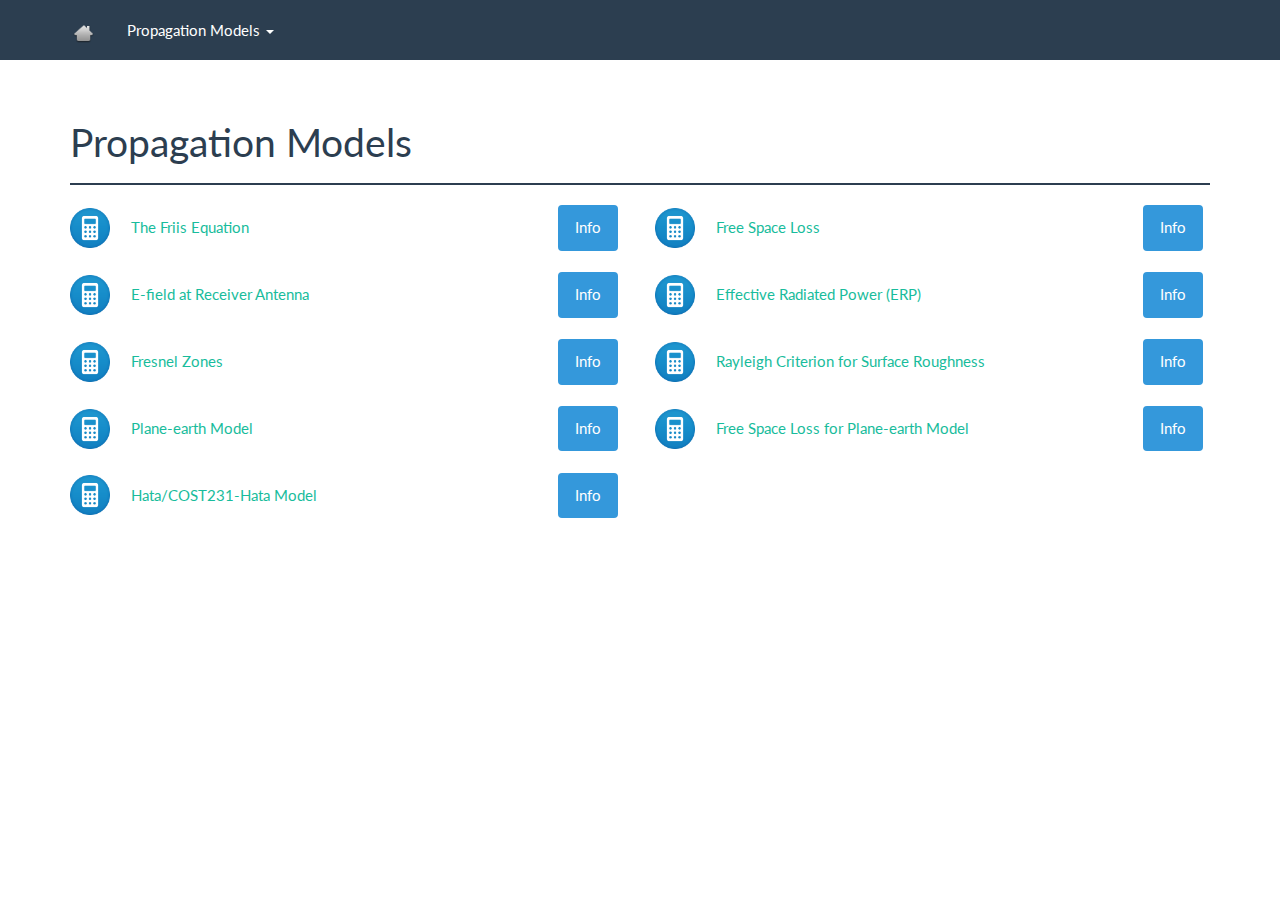
<file: index.html>
<!DOCTYPE html>
<html lang="en">

<head>
	<title>Propagation Models Calculator</title>

	<link rel="icon" href="images/antenna.png">
	<meta charset="utf-8">
	<meta name="viewport" content="width=device-width, initial-scale=1">

	<!-- Latest compiled and minified JQuery

	<script src="http://ajax.aspnetcdn.com/ajax/jQuery/jquery-3.2.1.js"></script>

	-->

	<script src="libs/jquery-3.3.1.min.js"></script>

	<!-- Latest compiled and minified JQuery

	<link href="https://maxcdn.bootstrapcdn.com/bootswatch/3.3.7/flatly/bootstrap.min.css" rel="stylesheet" integrity="sha384-+ENW/yibaokMnme+vBLnHMphUYxHs34h9lpdbSLuAwGkOKFRl4C34WkjazBtb7eT"
	 crossorigin="anonymous">

	-->

	<link href="libs/bootstrap.min.css" rel="stylesheet" type="text/css">

	<!-- Latest compiled and minified JavaScript 

	<script src="https://maxcdn.bootstrapcdn.com/bootstrap/3.3.7/js/bootstrap.min.js" integrity="sha384-Tc5IQib027qvyjSMfHjOMaLkfuWVxZxUPnCJA7l2mCWNIpG9mGCD8wGNIcPD7Txa"
	 crossorigin="anonymous"></script>

	-->

	<script src="libs/bootstrap.min.js"></script>

	<!-- Moj JQ i CSS -->
	<script src="js/index.js"></script>
	<link rel="stylesheet" type="text/css" href="css/index.css">
</head>

<body>

	<nav class="navbar navbar-default navbar-static-top">
		<div class="container">

			<div class="navbar-header">
				<a class="navbar-brand" href="index.html">
					<img src="images/home.png" width="27">
				</a>
			</div>

			<ul class="nav navbar-nav">
				<li class="dropdown">
					<a href="#" class="dropdown-toggle" data-toggle="dropdown">Propagation Models
						<span class="caret"></span>
					</a>
					<ul class="dropdown-menu">
						<li>
							<a href="friis.html">The Friis Equation</a>
						</li>
						<li>
							<a href="free_path.html">Free Space Loss</a>
						</li>
						<li>
							<a href="efield.html">E-field at Receiver Antenna</a>
						</li>
						<li>
							<a href="erp.html">Effective Radiated Power (ERP)</a>
						</li>
						<li>
							<a href="">Fresnel Zones</a>
						</li>
						<li>
							<a href="">Rayleigh Criterion for Surface Roughness</a>
						</li>
						<li>
							<a href="">Plane-earth Model</a>
						</li>
						<li>
							<a href="">Free Space Loss for Plane-earth Model</a>
						</li>
						<li>
							<a href="">Hata/COST231-Hata Model</a>
						</li>
					</ul>
				</li>
			</ul>
		</div>
		<!-- Nav cont -->
	</nav>




	<div class="container">

		<div class="page-header">
			<h1>Propagation Models</h1>
		</div>

		<div class="row">
			<div class="col-md-5">
				<a>
					<img src="images/calc.png" width="40" />
				</a>
				<a href="friis.html" class="btn btn-link">The Friis Equation</a>
			</div>
			<div class="col-md-1">
				<a class="btn btn-info" id="klik1">Info</a>
			</div>
			<div class="col-md-5">
				<a>
					<img src="images/calc.png" width="40" />
				</a>
				<a href="free_path.html" class="btn btn-link">Free Space Loss</a>
			</div>
			<div class="col-md-1">
				<a class="btn btn-info" id="klik2">Info</a>
			</div>
		</div>

		<div class="row">
			<div class="well well-sm col-md-6" id="abt1" style="display:none;">
				The Friis transmission formula is used in telecommunications engineering, equating the power at the terminals of a receive
				antenna as the product of power density of the incident wave and the effective aperture of the receiving antenna under
				idealized conditions given another antenna some distance away transmitting a known amount of power.
			</div>

			<div class="well well-sm col-md-offset-6" id="abt2" style="display:none;">
				In telecommunication, free-space path loss (FSPL) is the attenuation of radio energy between the feedpoints of two antennas
				that results from the combination of the receiving antenna's capture area plus the obstacle free, line-of-sight path
				through free space (usually air).
			</div>
		</div>

		<br />



		<div class="row">
			<div class="col-md-5">
				<a>
					<img src="images/calc.png" width="40" />
				</a>
				<a href="efield.html" class="btn btn-link">E-field at Receiver Antenna</a>
			</div>
			<div class="col-md-1">
				<a class="btn btn-info" id="klik3">Info</a>
			</div>
			<div class="col-md-5">
				<a>
					<img src="images/calc.png" width="40" />
				</a>
				<a href="erp.html" class="btn btn-link">Effective Radiated Power (ERP)</a>
			</div>
			<div class="col-md-1">
				<a class="btn btn-info" id="klik4">Info</a>
			</div>
		</div>
		<div class="row">
			<div class="well well-sm col-md-6" id="abt3" style="display:none;">
				Look, I'm in a small well!
			</div>

			<div class="well well-sm col-md-offset-6" id="abt4" style="display:none;">
				Effective radiated power (ERP), synonymous with equivalent radiated power, is an IEEE standardized definition of directional
				radio frequency (RF) power, such as that emitted by a radio transmitter. It is the total power in watts that would have
				to be radiated by a half-wave dipole antenna to give the same radiation intensity (signal strength in watts per square
				meter) as the actual source at a distant receiver located in the direction of the antenna's strongest beam (main lobe).
			</div>
		</div>
		<br />

		<div class="row">
			<div class="col-md-5">
				<a>
					<img src="images/calc.png" width="40" />
				</a>
				<a href="#" class="btn btn-link">Fresnel Zones</a>
			</div>
			<div class="col-md-1">
				<a class="btn btn-info" id="klik5">Info</a>
			</div>
			<div class="col-md-5">
				<a>
					<img src="images/calc.png" width="40" />
				</a>
				<a href="#" class="btn btn-link">Rayleigh Criterion for Surface Roughness</a>
			</div>
			<div class="col-md-1">
				<a class="btn btn-info" id="klik6">Info</a>
			</div>
		</div>
		<div class="row">
			<div class="well well-sm col-md-6" id="abt5" style="display:none;">
				A Fresnel zone, named for physicist Augustin-Jean Fresnel, is one of a series of concentric prolate ellipsoidal regions of
				space between and around a transmitting antenna and a receiving antenna system. The concept is used to understand and
				compute the strength of waves (such as sound or radio waves) propagating between a transmitter and a receiver.
			</div>

			<div class="well well-sm col-md-offset-6" id="abt6" style="display:none;">
				The Rayleigh roughness criterion is a common tool for estimating the degree of electromagnetic roughness of a considered
				rough surface. It was first studied by Lord Rayleigh. His work led to the establishment of the so-called Rayleigh roughness
				criterion, which makes it possible to estimate the degree of roughness of a rough surface, related to the coherent field.
			</div>
		</div>
		<br />

		<div class="row">
			<div class="col-md-5">
				<a>
					<img src="images/calc.png" width="40" />
				</a>
				<a href="#" class="btn btn-link">Plane-earth Model</a>
			</div>
			<div class="col-md-1">
				<a class="btn btn-info" id="klik7">Info</a>
			</div>
			<div class="col-md-5">
				<a>
					<img src="images/calc.png" width="40" />
				</a>
				<a href="#" class="btn btn-link">Free Space Loss for Plane-earth Model</a>
			</div>
			<div class="col-md-1">
				<a class="btn btn-info" id="klik8">Info</a>
			</div>
		</div>
		<div class="row">
			<div class="well well-sm col-md-6" id="abt7" style="display:none;">
				If we consider the effect of the earth surface, the expressions for the received signal become more complicated than in case
				of free space propagation. The main effect is that signals reflected off the earth surface may (partially) cancel the
				line of sight wave.
			</div>

			<div class="well well-sm col-md-offset-6" id="abt8" style="display:none;">
				Look, I'm in a small well!
			</div>
		</div>
		<br />

		<div class="row">
			<div class="col-md-5">
				<a>
					<img src="images/calc.png" width="40" />
				</a>
				<a href="#" class="btn btn-link">Hata/COST231-Hata Model</a>
			</div>
			<div class="col-md-1">
				<a class="btn btn-info" id="klik9">Info</a>
			</div>

		</div>
		<div class="row">
			<div class="well well-sm col-md-6" id="abt9" style="display:none;">
				The COST Hata model is a radio propagation model that extends the urban Hata model (which in turn is based on the Okumura
				model) to cover a more elaborated range of frequencies. It is the most often cited of the COST 231 models. This model
				is applicable to urban areas. To further evaluate Path Loss in Suburban or Rural Quasi-open/Open Areas, this path loss
				has to be substituted into Urban to Rural/Urban to Suburban Conversions.
			</div>


		</div>
		<br />



	</div>



</body>

</html>
</file>
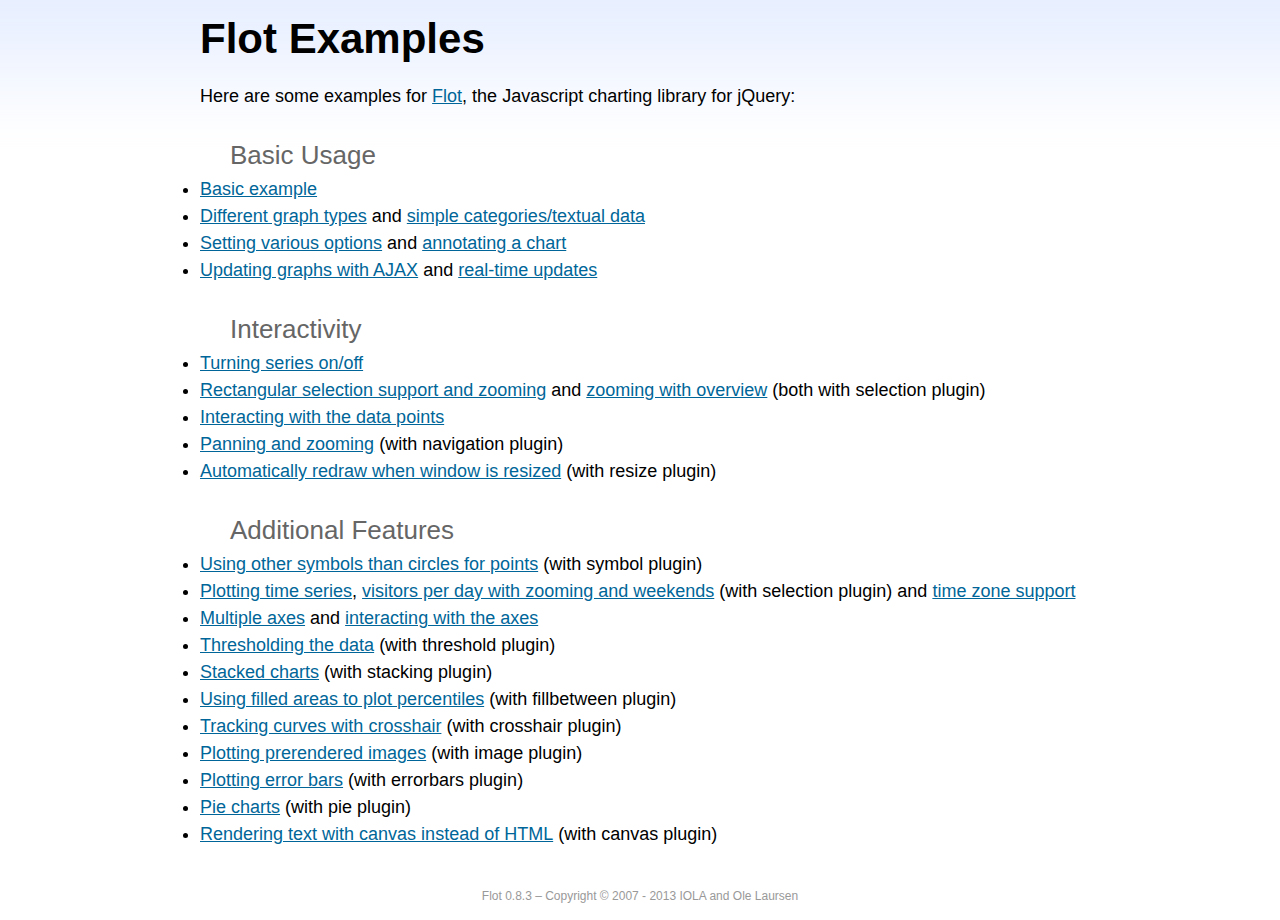
<file: libs/flot/examples/index.html>
<!DOCTYPE html PUBLIC "-//W3C//DTD HTML 4.01//EN" "http://www.w3.org/TR/html4/strict.dtd">
<html>
<head>
	<meta http-equiv="Content-Type" content="text/html; charset=utf-8">
	<title>Flot Examples</title>
	<link href="examples.css" rel="stylesheet" type="text/css">
	<style>

	h3 {
		margin-top: 30px;
		margin-bottom: 5px;
	}

	</style>
	<script language="javascript" type="text/javascript" src="../jquery.js"></script>
	<script language="javascript" type="text/javascript" src="../jquery.flot.js"></script>
	<script type="text/javascript">

	$(function() {

		// Add the Flot version string to the footer

		$("#footer").prepend("Flot " + $.plot.version + " &ndash; ");
	});

	</script>
</head>
<body>

	<div id="header">
		<h2>Flot Examples</h2>
	</div>

	<div id="content">

		<p>Here are some examples for <a href="http://www.flotcharts.org">Flot</a>, the Javascript charting library for jQuery:</p>

		<h3>Basic Usage</h3>

		<ul>
			<li><a href="basic-usage/index.html">Basic example</a></li>
			<li><a href="series-types/index.html">Different graph types</a> and <a href="categories/index.html">simple categories/textual data</a></li>
			<li><a href="basic-options/index.html">Setting various options</a> and <a href="annotating/index.html">annotating a chart</a></li>
			<li><a href="ajax/index.html">Updating graphs with AJAX</a> and <a href="realtime/index.html">real-time updates</a></li>
		</ul>

		<h3>Interactivity</h3>

		<ul>
			<li><a href="series-toggle/index.html">Turning series on/off</a></li>
			<li><a href="selection/index.html">Rectangular selection support and zooming</a> and <a href="zooming/index.html">zooming with overview</a> (both with selection plugin)</li>
			<li><a href="interacting/index.html">Interacting with the data points</a></li>
			<li><a href="navigate/index.html">Panning and zooming</a> (with navigation plugin)</li>
			<li><a href="resize/index.html">Automatically redraw when window is resized</a> (with resize plugin)</li>
		</ul>

		<h3>Additional Features</h3>

		<ul>
			<li><a href="symbols/index.html">Using other symbols than circles for points</a> (with symbol plugin)</li>
			<li><a href="axes-time/index.html">Plotting time series</a>, <a href="visitors/index.html">visitors per day with zooming and weekends</a> (with selection plugin) and <a href="axes-time-zones/index.html">time zone support</a></li>
			<li><a href="axes-multiple/index.html">Multiple axes</a> and <a href="axes-interacting/index.html">interacting with the axes</a></li>
			<li><a href="threshold/index.html">Thresholding the data</a> (with threshold plugin)</li>
			<li><a href="stacking/index.html">Stacked charts</a> (with stacking plugin)</li>
			<li><a href="percentiles/index.html">Using filled areas to plot percentiles</a> (with fillbetween plugin)</li>
			<li><a href="tracking/index.html">Tracking curves with crosshair</a> (with crosshair plugin)</li>
			<li><a href="image/index.html">Plotting prerendered images</a> (with image plugin)</li>
			<li><a href="series-errorbars/index.html">Plotting error bars</a> (with errorbars plugin)</li>
			<li><a href="series-pie/index.html">Pie charts</a> (with pie plugin)</li>
			<li><a href="canvas/index.html">Rendering text with canvas instead of HTML</a> (with canvas plugin)</li>
		</ul>

	</div>

	<div id="footer">
		Copyright &copy; 2007 - 2013 IOLA and Ole Laursen
	</div>

</body>
</html>
</file>
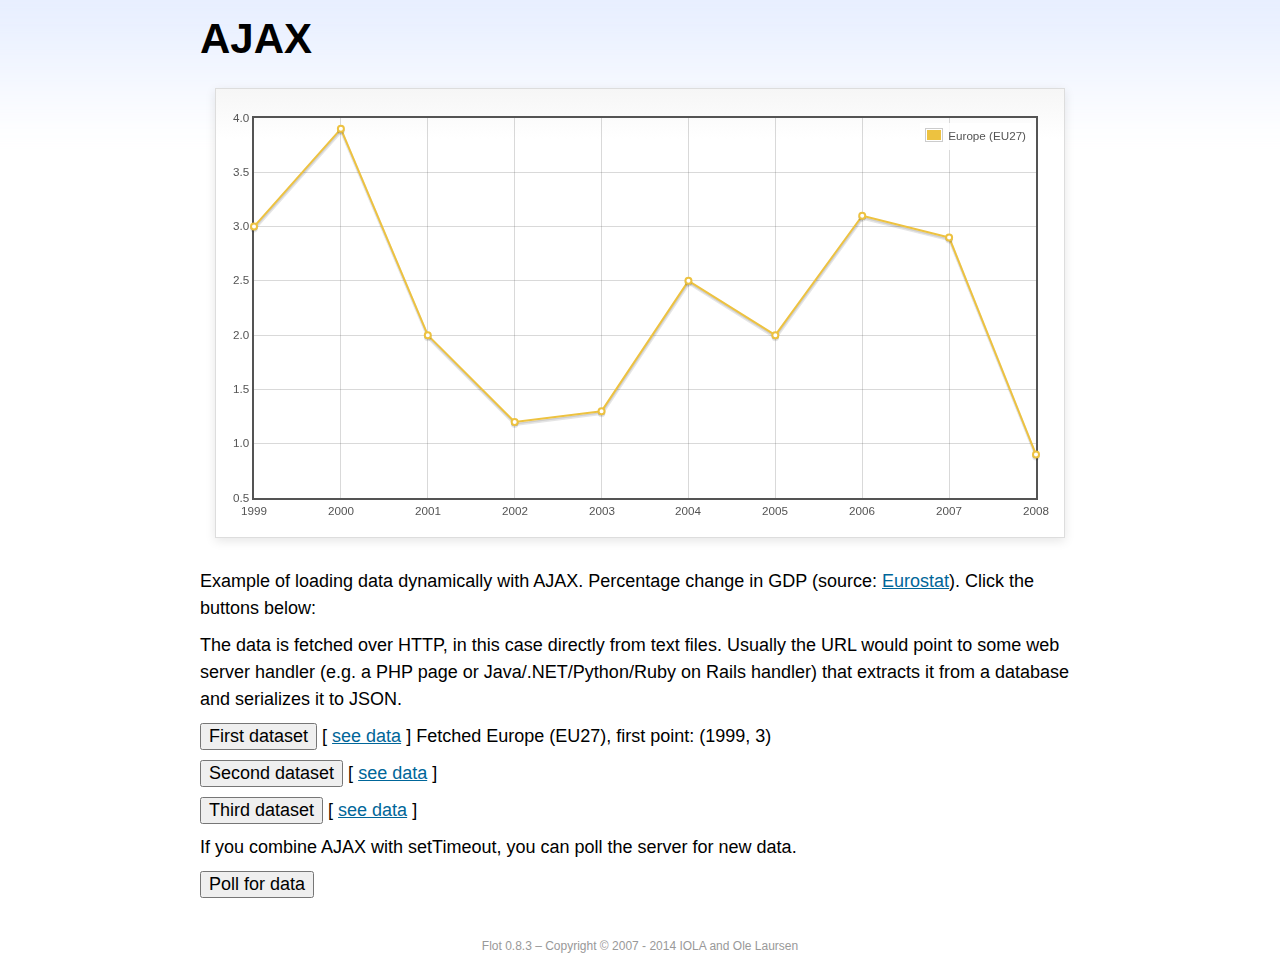
<file: libs/flot/examples/ajax/index.html>
<!DOCTYPE html PUBLIC "-//W3C//DTD HTML 4.01//EN" "http://www.w3.org/TR/html4/strict.dtd">
<html>
<head>
	<meta http-equiv="Content-Type" content="text/html; charset=utf-8">
	<title>Flot Examples: AJAX</title>
	<link href="../examples.css" rel="stylesheet" type="text/css">
	<!--[if lte IE 8]><script language="javascript" type="text/javascript" src="../../excanvas.min.js"></script><![endif]-->
	<script language="javascript" type="text/javascript" src="../../jquery.js"></script>
	<script language="javascript" type="text/javascript" src="../../jquery.flot.js"></script>
	<script type="text/javascript">

	$(function() {

		var options = {
			lines: {
				show: true
			},
			points: {
				show: true
			},
			xaxis: {
				tickDecimals: 0,
				tickSize: 1
			}
		};

		var data = [];

		$.plot("#placeholder", data, options);

		// Fetch one series, adding to what we already have

		var alreadyFetched = {};

		$("button.fetchSeries").click(function () {

			var button = $(this);

			// Find the URL in the link right next to us, then fetch the data

			var dataurl = button.siblings("a").attr("href");

			function onDataReceived(series) {

				// Extract the first coordinate pair; jQuery has parsed it, so
				// the data is now just an ordinary JavaScript object

				var firstcoordinate = "(" + series.data[0][0] + ", " + series.data[0][1] + ")";
				button.siblings("span").text("Fetched " + series.label + ", first point: " + firstcoordinate);

				// Push the new data onto our existing data array

				if (!alreadyFetched[series.label]) {
					alreadyFetched[series.label] = true;
					data.push(series);
				}

				$.plot("#placeholder", data, options);
			}

			$.ajax({
				url: dataurl,
				type: "GET",
				dataType: "json",
				success: onDataReceived
			});
		});

		// Initiate a recurring data update

		$("button.dataUpdate").click(function () {

			data = [];
			alreadyFetched = {};

			$.plot("#placeholder", data, options);

			var iteration = 0;

			function fetchData() {

				++iteration;

				function onDataReceived(series) {

					// Load all the data in one pass; if we only got partial
					// data we could merge it with what we already have.

					data = [ series ];
					$.plot("#placeholder", data, options);
				}

				// Normally we call the same URL - a script connected to a
				// database - but in this case we only have static example
				// files, so we need to modify the URL.

				$.ajax({
					url: "data-eu-gdp-growth-" + iteration + ".json",
					type: "GET",
					dataType: "json",
					success: onDataReceived
				});

				if (iteration < 5) {
					setTimeout(fetchData, 1000);
				} else {
					data = [];
					alreadyFetched = {};
				}
			}

			setTimeout(fetchData, 1000);
		});

		// Load the first series by default, so we don't have an empty plot

		$("button.fetchSeries:first").click();

		// Add the Flot version string to the footer

		$("#footer").prepend("Flot " + $.plot.version + " &ndash; ");
	});

	</script>
</head>
<body>

	<div id="header">
		<h2>AJAX</h2>
	</div>

	<div id="content">

		<div class="demo-container">
			<div id="placeholder" class="demo-placeholder"></div>
		</div>

		<p>Example of loading data dynamically with AJAX. Percentage change in GDP (source: <a href="http://epp.eurostat.ec.europa.eu/tgm/table.do?tab=table&init=1&plugin=1&language=en&pcode=tsieb020">Eurostat</a>). Click the buttons below:</p>

		<p>The data is fetched over HTTP, in this case directly from text files. Usually the URL would point to some web server handler (e.g. a PHP page or Java/.NET/Python/Ruby on Rails handler) that extracts it from a database and serializes it to JSON.</p>

		<p>
			<button class="fetchSeries">First dataset</button>
			[ <a href="data-eu-gdp-growth.json">see data</a> ]
			<span></span>
		</p>

		<p>
			<button class="fetchSeries">Second dataset</button>
			[ <a href="data-japan-gdp-growth.json">see data</a> ]
			<span></span>
		</p>

		<p>
			<button class="fetchSeries">Third dataset</button>
			[ <a href="data-usa-gdp-growth.json">see data</a> ]
			<span></span>
		</p>

		<p>If you combine AJAX with setTimeout, you can poll the server for new data.</p>

		<p>
			<button class="dataUpdate">Poll for data</button>
		</p>

	</div>

	<div id="footer">
		Copyright &copy; 2007 - 2014 IOLA and Ole Laursen
	</div>

</body>
</html>
</file>
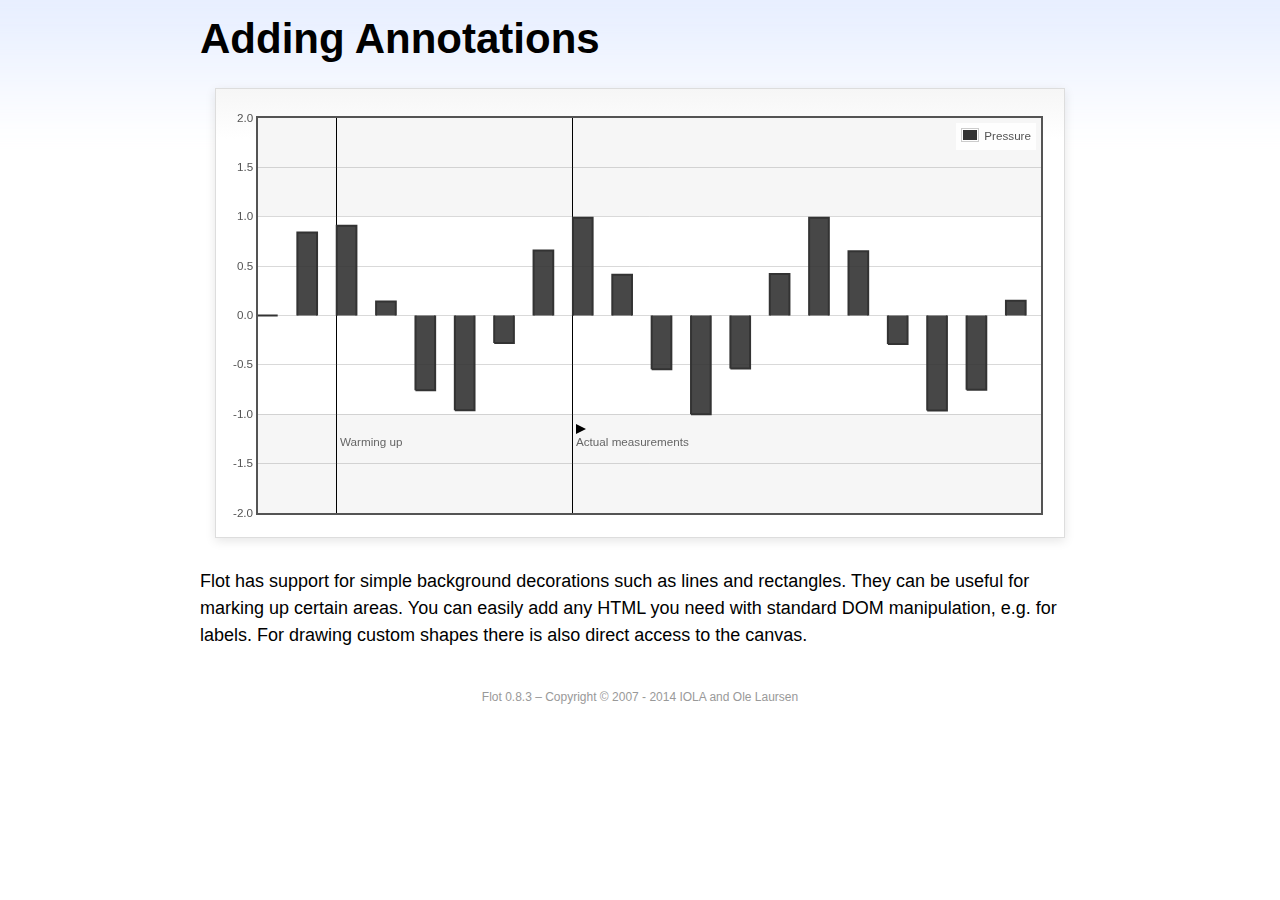
<file: libs/flot/examples/annotating/index.html>
<!DOCTYPE html PUBLIC "-//W3C//DTD HTML 4.01//EN" "http://www.w3.org/TR/html4/strict.dtd">
<html>
<head>
	<meta http-equiv="Content-Type" content="text/html; charset=utf-8">
	<title>Flot Examples: Adding Annotations</title>
	<link href="../examples.css" rel="stylesheet" type="text/css">
	<!--[if lte IE 8]><script language="javascript" type="text/javascript" src="../../excanvas.min.js"></script><![endif]-->
	<script language="javascript" type="text/javascript" src="../../jquery.js"></script>
	<script language="javascript" type="text/javascript" src="../../jquery.flot.js"></script>
	<script type="text/javascript">

	$(function() {

		var d1 = [];
		for (var i = 0; i < 20; ++i) {
			d1.push([i, Math.sin(i)]);
		}

		var data = [{ data: d1, label: "Pressure", color: "#333" }];

		var markings = [
			{ color: "#f6f6f6", yaxis: { from: 1 } },
			{ color: "#f6f6f6", yaxis: { to: -1 } },
			{ color: "#000", lineWidth: 1, xaxis: { from: 2, to: 2 } },
			{ color: "#000", lineWidth: 1, xaxis: { from: 8, to: 8 } }
		];

		var placeholder = $("#placeholder");

		var plot = $.plot(placeholder, data, {
			bars: { show: true, barWidth: 0.5, fill: 0.9 },
			xaxis: { ticks: [], autoscaleMargin: 0.02 },
			yaxis: { min: -2, max: 2 },
			grid: { markings: markings }
		});

		var o = plot.pointOffset({ x: 2, y: -1.2});

		// Append it to the placeholder that Flot already uses for positioning

		placeholder.append("<div style='position:absolute;left:" + (o.left + 4) + "px;top:" + o.top + "px;color:#666;font-size:smaller'>Warming up</div>");

		o = plot.pointOffset({ x: 8, y: -1.2});
		placeholder.append("<div style='position:absolute;left:" + (o.left + 4) + "px;top:" + o.top + "px;color:#666;font-size:smaller'>Actual measurements</div>");

		// Draw a little arrow on top of the last label to demonstrate canvas
		// drawing

		var ctx = plot.getCanvas().getContext("2d");
		ctx.beginPath();
		o.left += 4;
		ctx.moveTo(o.left, o.top);
		ctx.lineTo(o.left, o.top - 10);
		ctx.lineTo(o.left + 10, o.top - 5);
		ctx.lineTo(o.left, o.top);
		ctx.fillStyle = "#000";
		ctx.fill();

		// Add the Flot version string to the footer

		$("#footer").prepend("Flot " + $.plot.version + " &ndash; ");
	});

	</script>
</head>
<body>

	<div id="header">
		<h2>Adding Annotations</h2>
	</div>

	<div id="content">

		<div class="demo-container">
			<div id="placeholder" class="demo-placeholder"></div>
		</div>

		<p>Flot has support for simple background decorations such as lines and rectangles. They can be useful for marking up certain areas. You can easily add any HTML you need with standard DOM manipulation, e.g. for labels. For drawing custom shapes there is also direct access to the canvas.</p>

	</div>

	<div id="footer">
		Copyright &copy; 2007 - 2014 IOLA and Ole Laursen
	</div>

</body>
</html>
</file>
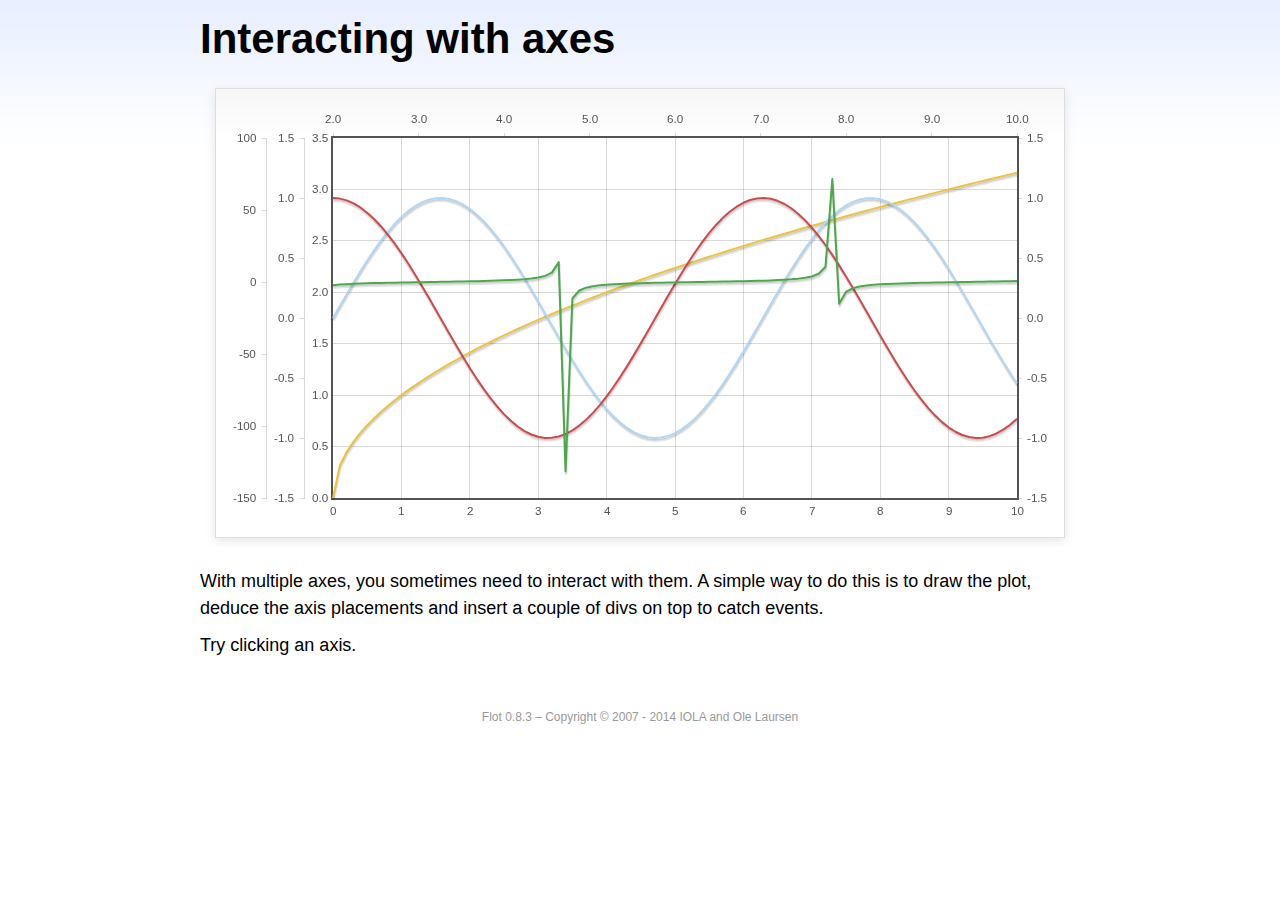
<file: libs/flot/examples/axes-interacting/index.html>
<!DOCTYPE html PUBLIC "-//W3C//DTD HTML 4.01//EN" "http://www.w3.org/TR/html4/strict.dtd">
<html>
<head>
	<meta http-equiv="Content-Type" content="text/html; charset=utf-8">
	<title>Flot Examples: Interacting with axes</title>
	<link href="../examples.css" rel="stylesheet" type="text/css">
	<!--[if lte IE 8]><script language="javascript" type="text/javascript" src="../../excanvas.min.js"></script><![endif]-->
	<script language="javascript" type="text/javascript" src="../../jquery.js"></script>
	<script language="javascript" type="text/javascript" src="../../jquery.flot.js"></script>
	<script type="text/javascript">

	$(function() {

		function generate(start, end, fn) {
			var res = [];
			for (var i = 0; i <= 100; ++i) {
				var x = start + i / 100 * (end - start);
				res.push([x, fn(x)]);
			}
			return res;
		}

		var data = [
			{ data: generate(0, 10, function (x) { return Math.sqrt(x);}), xaxis: 1, yaxis:1 },
			{ data: generate(0, 10, function (x) { return Math.sin(x);}), xaxis: 1, yaxis:2 },
			{ data: generate(0, 10, function (x) { return Math.cos(x);}), xaxis: 1, yaxis:3 },
			{ data: generate(2, 10, function (x) { return Math.tan(x);}), xaxis: 2, yaxis: 4 }
		];

		var plot = $.plot("#placeholder", data, {
			xaxes: [
				{ position: 'bottom' },
				{ position: 'top'}
			],
			yaxes: [
				{ position: 'left' },
				{ position: 'left' },
				{ position: 'right' },
				{ position: 'left' }
			]
		});

		// Create a div for each axis

		$.each(plot.getAxes(), function (i, axis) {
			if (!axis.show)
				return;

			var box = axis.box;

			$("<div class='axisTarget' style='position:absolute; left:" + box.left + "px; top:" + box.top + "px; width:" + box.width +  "px; height:" + box.height + "px'></div>")
				.data("axis.direction", axis.direction)
				.data("axis.n", axis.n)
				.css({ backgroundColor: "#f00", opacity: 0, cursor: "pointer" })
				.appendTo(plot.getPlaceholder())
				.hover(
					function () { $(this).css({ opacity: 0.10 }) },
					function () { $(this).css({ opacity: 0 }) }
				)
				.click(function () {
					$("#click").text("You clicked the " + axis.direction + axis.n + "axis!")
				});
		});

		// Add the Flot version string to the footer

		$("#footer").prepend("Flot " + $.plot.version + " &ndash; ");
	});

	</script>
</head>
<body>

	<div id="header">
		<h2>Interacting with axes</h2>
	</div>

	<div id="content">

		<div class="demo-container">
			<div id="placeholder" class="demo-placeholder"></div>
		</div>

		<p>With multiple axes, you sometimes need to interact with them. A simple way to do this is to draw the plot, deduce the axis placements and insert a couple of divs on top to catch events.</p>

		<p>Try clicking an axis.</p>

		<p id="click"></p>

	</div>

	<div id="footer">
		Copyright &copy; 2007 - 2014 IOLA and Ole Laursen
	</div>

</body>
</html>
</file>
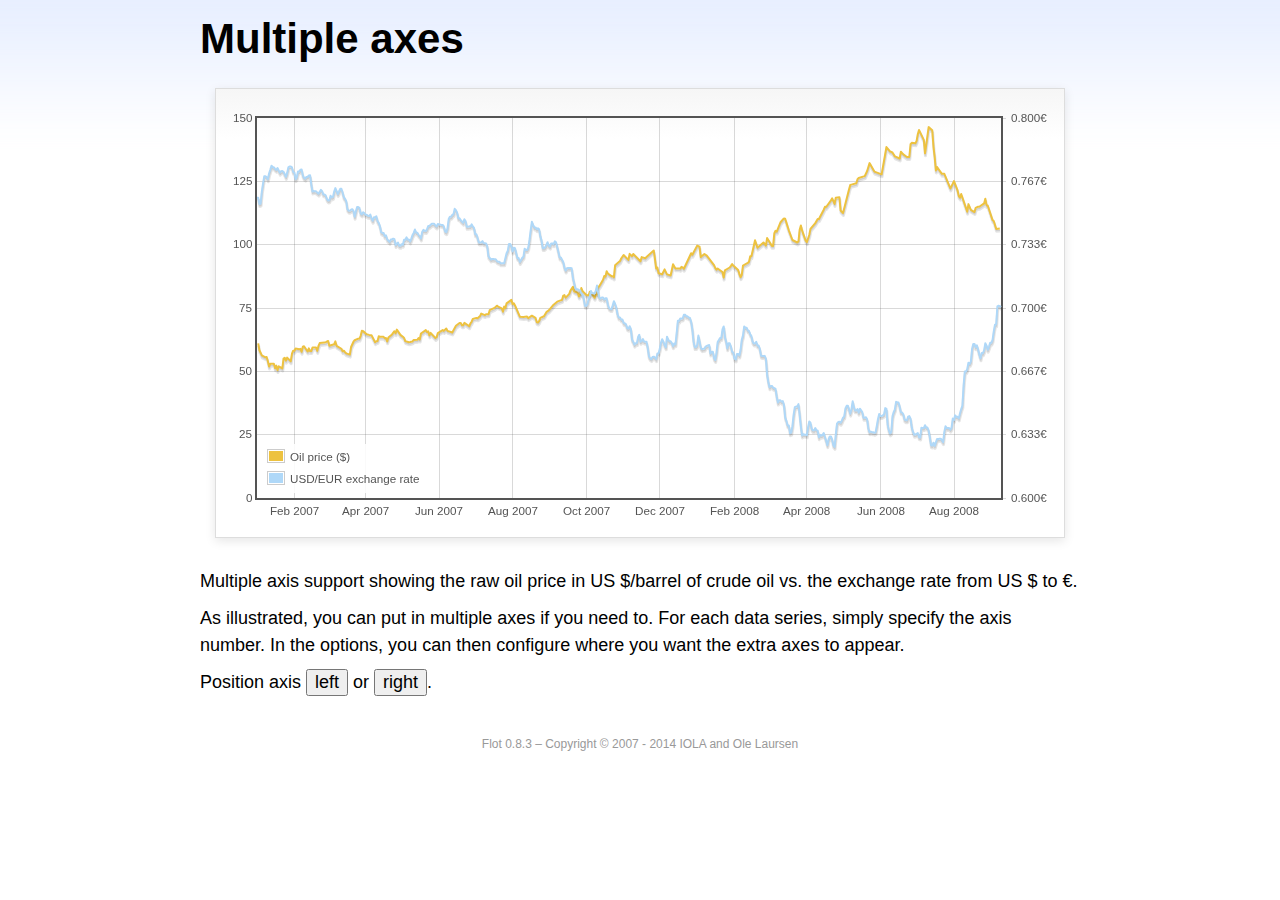
<file: libs/flot/examples/axes-multiple/index.html>
<!DOCTYPE html PUBLIC "-//W3C//DTD HTML 4.01//EN" "http://www.w3.org/TR/html4/strict.dtd">
<html>
<head>
	<meta http-equiv="Content-Type" content="text/html; charset=utf-8">
	<title>Flot Examples: Multiple Axes</title>
	<link href="../examples.css" rel="stylesheet" type="text/css">
	<!--[if lte IE 8]><script language="javascript" type="text/javascript" src="../../excanvas.min.js"></script><![endif]-->
	<script language="javascript" type="text/javascript" src="../../jquery.js"></script>
	<script language="javascript" type="text/javascript" src="../../jquery.flot.js"></script>
	<script language="javascript" type="text/javascript" src="../../jquery.flot.time.js"></script>
	<script type="text/javascript">

	$(function() {

		var oilprices = [[1167692400000,61.05], [1167778800000,58.32], [1167865200000,57.35], [1167951600000,56.31], [1168210800000,55.55], [1168297200000,55.64], [1168383600000,54.02], [1168470000000,51.88], [1168556400000,52.99], [1168815600000,52.99], [1168902000000,51.21], [1168988400000,52.24], [1169074800000,50.48], [1169161200000,51.99], [1169420400000,51.13], [1169506800000,55.04], [1169593200000,55.37], [1169679600000,54.23], [1169766000000,55.42], [1170025200000,54.01], [1170111600000,56.97], [1170198000000,58.14], [1170284400000,58.14], [1170370800000,59.02], [1170630000000,58.74], [1170716400000,58.88], [1170802800000,57.71], [1170889200000,59.71], [1170975600000,59.89], [1171234800000,57.81], [1171321200000,59.06], [1171407600000,58.00], [1171494000000,57.99], [1171580400000,59.39], [1171839600000,59.39], [1171926000000,58.07], [1172012400000,60.07], [1172098800000,61.14], [1172444400000,61.39], [1172530800000,61.46], [1172617200000,61.79], [1172703600000,62.00], [1172790000000,60.07], [1173135600000,60.69], [1173222000000,61.82], [1173308400000,60.05], [1173654000000,58.91], [1173740400000,57.93], [1173826800000,58.16], [1173913200000,57.55], [1173999600000,57.11], [1174258800000,56.59], [1174345200000,59.61], [1174518000000,61.69], [1174604400000,62.28], [1174860000000,62.91], [1174946400000,62.93], [1175032800000,64.03], [1175119200000,66.03], [1175205600000,65.87], [1175464800000,64.64], [1175637600000,64.38], [1175724000000,64.28], [1175810400000,64.28], [1176069600000,61.51], [1176156000000,61.89], [1176242400000,62.01], [1176328800000,63.85], [1176415200000,63.63], [1176674400000,63.61], [1176760800000,63.10], [1176847200000,63.13], [1176933600000,61.83], [1177020000000,63.38], [1177279200000,64.58], [1177452000000,65.84], [1177538400000,65.06], [1177624800000,66.46], [1177884000000,64.40], [1178056800000,63.68], [1178143200000,63.19], [1178229600000,61.93], [1178488800000,61.47], [1178575200000,61.55], [1178748000000,61.81], [1178834400000,62.37], [1179093600000,62.46], [1179180000000,63.17], [1179266400000,62.55], [1179352800000,64.94], [1179698400000,66.27], [1179784800000,65.50], [1179871200000,65.77], [1179957600000,64.18], [1180044000000,65.20], [1180389600000,63.15], [1180476000000,63.49], [1180562400000,65.08], [1180908000000,66.30], [1180994400000,65.96], [1181167200000,66.93], [1181253600000,65.98], [1181599200000,65.35], [1181685600000,66.26], [1181858400000,68.00], [1182117600000,69.09], [1182204000000,69.10], [1182290400000,68.19], [1182376800000,68.19], [1182463200000,69.14], [1182722400000,68.19], [1182808800000,67.77], [1182895200000,68.97], [1182981600000,69.57], [1183068000000,70.68], [1183327200000,71.09], [1183413600000,70.92], [1183586400000,71.81], [1183672800000,72.81], [1183932000000,72.19], [1184018400000,72.56], [1184191200000,72.50], [1184277600000,74.15], [1184623200000,75.05], [1184796000000,75.92], [1184882400000,75.57], [1185141600000,74.89], [1185228000000,73.56], [1185314400000,75.57], [1185400800000,74.95], [1185487200000,76.83], [1185832800000,78.21], [1185919200000,76.53], [1186005600000,76.86], [1186092000000,76.00], [1186437600000,71.59], [1186696800000,71.47], [1186956000000,71.62], [1187042400000,71.00], [1187301600000,71.98], [1187560800000,71.12], [1187647200000,69.47], [1187733600000,69.26], [1187820000000,69.83], [1187906400000,71.09], [1188165600000,71.73], [1188338400000,73.36], [1188511200000,74.04], [1188856800000,76.30], [1189116000000,77.49], [1189461600000,78.23], [1189548000000,79.91], [1189634400000,80.09], [1189720800000,79.10], [1189980000000,80.57], [1190066400000,81.93], [1190239200000,83.32], [1190325600000,81.62], [1190584800000,80.95], [1190671200000,79.53], [1190757600000,80.30], [1190844000000,82.88], [1190930400000,81.66], [1191189600000,80.24], [1191276000000,80.05], [1191362400000,79.94], [1191448800000,81.44], [1191535200000,81.22], [1191794400000,79.02], [1191880800000,80.26], [1191967200000,80.30], [1192053600000,83.08], [1192140000000,83.69], [1192399200000,86.13], [1192485600000,87.61], [1192572000000,87.40], [1192658400000,89.47], [1192744800000,88.60], [1193004000000,87.56], [1193090400000,87.56], [1193176800000,87.10], [1193263200000,91.86], [1193612400000,93.53], [1193698800000,94.53], [1193871600000,95.93], [1194217200000,93.98], [1194303600000,96.37], [1194476400000,95.46], [1194562800000,96.32], [1195081200000,93.43], [1195167600000,95.10], [1195426800000,94.64], [1195513200000,95.10], [1196031600000,97.70], [1196118000000,94.42], [1196204400000,90.62], [1196290800000,91.01], [1196377200000,88.71], [1196636400000,88.32], [1196809200000,90.23], [1196982000000,88.28], [1197241200000,87.86], [1197327600000,90.02], [1197414000000,92.25], [1197586800000,90.63], [1197846000000,90.63], [1197932400000,90.49], [1198018800000,91.24], [1198105200000,91.06], [1198191600000,90.49], [1198710000000,96.62], [1198796400000,96.00], [1199142000000,99.62], [1199314800000,99.18], [1199401200000,95.09], [1199660400000,96.33], [1199833200000,95.67], [1200351600000,91.90], [1200438000000,90.84], [1200524400000,90.13], [1200610800000,90.57], [1200956400000,89.21], [1201042800000,86.99], [1201129200000,89.85], [1201474800000,90.99], [1201561200000,91.64], [1201647600000,92.33], [1201734000000,91.75], [1202079600000,90.02], [1202166000000,88.41], [1202252400000,87.14], [1202338800000,88.11], [1202425200000,91.77], [1202770800000,92.78], [1202857200000,93.27], [1202943600000,95.46], [1203030000000,95.46], [1203289200000,101.74], [1203462000000,98.81], [1203894000000,100.88], [1204066800000,99.64], [1204153200000,102.59], [1204239600000,101.84], [1204498800000,99.52], [1204585200000,99.52], [1204671600000,104.52], [1204758000000,105.47], [1204844400000,105.15], [1205103600000,108.75], [1205276400000,109.92], [1205362800000,110.33], [1205449200000,110.21], [1205708400000,105.68], [1205967600000,101.84], [1206313200000,100.86], [1206399600000,101.22], [1206486000000,105.90], [1206572400000,107.58], [1206658800000,105.62], [1206914400000,101.58], [1207000800000,100.98], [1207173600000,103.83], [1207260000000,106.23], [1207605600000,108.50], [1207778400000,110.11], [1207864800000,110.14], [1208210400000,113.79], [1208296800000,114.93], [1208383200000,114.86], [1208728800000,117.48], [1208815200000,118.30], [1208988000000,116.06], [1209074400000,118.52], [1209333600000,118.75], [1209420000000,113.46], [1209592800000,112.52], [1210024800000,121.84], [1210111200000,123.53], [1210197600000,123.69], [1210543200000,124.23], [1210629600000,125.80], [1210716000000,126.29], [1211148000000,127.05], [1211320800000,129.07], [1211493600000,132.19], [1211839200000,128.85], [1212357600000,127.76], [1212703200000,138.54], [1212962400000,136.80], [1213135200000,136.38], [1213308000000,134.86], [1213653600000,134.01], [1213740000000,136.68], [1213912800000,135.65], [1214172000000,134.62], [1214258400000,134.62], [1214344800000,134.62], [1214431200000,139.64], [1214517600000,140.21], [1214776800000,140.00], [1214863200000,140.97], [1214949600000,143.57], [1215036000000,145.29], [1215381600000,141.37], [1215468000000,136.04], [1215727200000,146.40], [1215986400000,145.18], [1216072800000,138.74], [1216159200000,134.60], [1216245600000,129.29], [1216332000000,130.65], [1216677600000,127.95], [1216850400000,127.95], [1217282400000,122.19], [1217455200000,124.08], [1217541600000,125.10], [1217800800000,121.41], [1217887200000,119.17], [1217973600000,118.58], [1218060000000,120.02], [1218405600000,114.45], [1218492000000,113.01], [1218578400000,116.00], [1218751200000,113.77], [1219010400000,112.87], [1219096800000,114.53], [1219269600000,114.98], [1219356000000,114.98], [1219701600000,116.27], [1219788000000,118.15], [1219874400000,115.59], [1219960800000,115.46], [1220306400000,109.71], [1220392800000,109.35], [1220565600000,106.23], [1220824800000,106.34]];

		var exchangerates = [[1167606000000,0.7580], [1167692400000,0.7580], [1167778800000,0.75470], [1167865200000,0.75490], [1167951600000,0.76130], [1168038000000,0.76550], [1168124400000,0.76930], [1168210800000,0.76940], [1168297200000,0.76880], [1168383600000,0.76780], [1168470000000,0.77080], [1168556400000,0.77270], [1168642800000,0.77490], [1168729200000,0.77410], [1168815600000,0.77410], [1168902000000,0.77320], [1168988400000,0.77270], [1169074800000,0.77370], [1169161200000,0.77240], [1169247600000,0.77120], [1169334000000,0.7720], [1169420400000,0.77210], [1169506800000,0.77170], [1169593200000,0.77040], [1169679600000,0.7690], [1169766000000,0.77110], [1169852400000,0.7740], [1169938800000,0.77450], [1170025200000,0.77450], [1170111600000,0.7740], [1170198000000,0.77160], [1170284400000,0.77130], [1170370800000,0.76780], [1170457200000,0.76880], [1170543600000,0.77180], [1170630000000,0.77180], [1170716400000,0.77280], [1170802800000,0.77290], [1170889200000,0.76980], [1170975600000,0.76850], [1171062000000,0.76810], [1171148400000,0.7690], [1171234800000,0.7690], [1171321200000,0.76980], [1171407600000,0.76990], [1171494000000,0.76510], [1171580400000,0.76130], [1171666800000,0.76160], [1171753200000,0.76140], [1171839600000,0.76140], [1171926000000,0.76070], [1172012400000,0.76020], [1172098800000,0.76110], [1172185200000,0.76220], [1172271600000,0.76150], [1172358000000,0.75980], [1172444400000,0.75980], [1172530800000,0.75920], [1172617200000,0.75730], [1172703600000,0.75660], [1172790000000,0.75670], [1172876400000,0.75910], [1172962800000,0.75820], [1173049200000,0.75850], [1173135600000,0.76130], [1173222000000,0.76310], [1173308400000,0.76150], [1173394800000,0.760], [1173481200000,0.76130], [1173567600000,0.76270], [1173654000000,0.76270], [1173740400000,0.76080], [1173826800000,0.75830], [1173913200000,0.75750], [1173999600000,0.75620], [1174086000000,0.7520], [1174172400000,0.75120], [1174258800000,0.75120], [1174345200000,0.75170], [1174431600000,0.7520], [1174518000000,0.75110], [1174604400000,0.7480], [1174690800000,0.75090], [1174777200000,0.75310], [1174860000000,0.75310], [1174946400000,0.75270], [1175032800000,0.74980], [1175119200000,0.74930], [1175205600000,0.75040], [1175292000000,0.750], [1175378400000,0.74910], [1175464800000,0.74910], [1175551200000,0.74850], [1175637600000,0.74840], [1175724000000,0.74920], [1175810400000,0.74710], [1175896800000,0.74590], [1175983200000,0.74770], [1176069600000,0.74770], [1176156000000,0.74830], [1176242400000,0.74580], [1176328800000,0.74480], [1176415200000,0.7430], [1176501600000,0.73990], [1176588000000,0.73950], [1176674400000,0.73950], [1176760800000,0.73780], [1176847200000,0.73820], [1176933600000,0.73620], [1177020000000,0.73550], [1177106400000,0.73480], [1177192800000,0.73610], [1177279200000,0.73610], [1177365600000,0.73650], [1177452000000,0.73620], [1177538400000,0.73310], [1177624800000,0.73390], [1177711200000,0.73440], [1177797600000,0.73270], [1177884000000,0.73270], [1177970400000,0.73360], [1178056800000,0.73330], [1178143200000,0.73590], [1178229600000,0.73590], [1178316000000,0.73720], [1178402400000,0.7360], [1178488800000,0.7360], [1178575200000,0.7350], [1178661600000,0.73650], [1178748000000,0.73840], [1178834400000,0.73950], [1178920800000,0.74130], [1179007200000,0.73970], [1179093600000,0.73960], [1179180000000,0.73850], [1179266400000,0.73780], [1179352800000,0.73660], [1179439200000,0.740], [1179525600000,0.74110], [1179612000000,0.74060], [1179698400000,0.74050], [1179784800000,0.74140], [1179871200000,0.74310], [1179957600000,0.74310], [1180044000000,0.74380], [1180130400000,0.74430], [1180216800000,0.74430], [1180303200000,0.74430], [1180389600000,0.74340], [1180476000000,0.74290], [1180562400000,0.74420], [1180648800000,0.7440], [1180735200000,0.74390], [1180821600000,0.74370], [1180908000000,0.74370], [1180994400000,0.74290], [1181080800000,0.74030], [1181167200000,0.73990], [1181253600000,0.74180], [1181340000000,0.74680], [1181426400000,0.7480], [1181512800000,0.7480], [1181599200000,0.7490], [1181685600000,0.74940], [1181772000000,0.75220], [1181858400000,0.75150], [1181944800000,0.75020], [1182031200000,0.74720], [1182117600000,0.74720], [1182204000000,0.74620], [1182290400000,0.74550], [1182376800000,0.74490], [1182463200000,0.74670], [1182549600000,0.74580], [1182636000000,0.74270], [1182722400000,0.74270], [1182808800000,0.7430], [1182895200000,0.74290], [1182981600000,0.7440], [1183068000000,0.7430], [1183154400000,0.74220], [1183240800000,0.73880], [1183327200000,0.73880], [1183413600000,0.73690], [1183500000000,0.73450], [1183586400000,0.73450], [1183672800000,0.73450], [1183759200000,0.73520], [1183845600000,0.73410], [1183932000000,0.73410], [1184018400000,0.7340], [1184104800000,0.73240], [1184191200000,0.72720], [1184277600000,0.72640], [1184364000000,0.72550], [1184450400000,0.72580], [1184536800000,0.72580], [1184623200000,0.72560], [1184709600000,0.72570], [1184796000000,0.72470], [1184882400000,0.72430], [1184968800000,0.72440], [1185055200000,0.72350], [1185141600000,0.72350], [1185228000000,0.72350], [1185314400000,0.72350], [1185400800000,0.72620], [1185487200000,0.72880], [1185573600000,0.73010], [1185660000000,0.73370], [1185746400000,0.73370], [1185832800000,0.73240], [1185919200000,0.72970], [1186005600000,0.73170], [1186092000000,0.73150], [1186178400000,0.72880], [1186264800000,0.72630], [1186351200000,0.72630], [1186437600000,0.72420], [1186524000000,0.72530], [1186610400000,0.72640], [1186696800000,0.7270], [1186783200000,0.73120], [1186869600000,0.73050], [1186956000000,0.73050], [1187042400000,0.73180], [1187128800000,0.73580], [1187215200000,0.74090], [1187301600000,0.74540], [1187388000000,0.74370], [1187474400000,0.74240], [1187560800000,0.74240], [1187647200000,0.74150], [1187733600000,0.74190], [1187820000000,0.74140], [1187906400000,0.73770], [1187992800000,0.73550], [1188079200000,0.73150], [1188165600000,0.73150], [1188252000000,0.7320], [1188338400000,0.73320], [1188424800000,0.73460], [1188511200000,0.73280], [1188597600000,0.73230], [1188684000000,0.7340], [1188770400000,0.7340], [1188856800000,0.73360], [1188943200000,0.73510], [1189029600000,0.73460], [1189116000000,0.73210], [1189202400000,0.72940], [1189288800000,0.72660], [1189375200000,0.72660], [1189461600000,0.72540], [1189548000000,0.72420], [1189634400000,0.72130], [1189720800000,0.71970], [1189807200000,0.72090], [1189893600000,0.7210], [1189980000000,0.7210], [1190066400000,0.7210], [1190152800000,0.72090], [1190239200000,0.71590], [1190325600000,0.71330], [1190412000000,0.71050], [1190498400000,0.70990], [1190584800000,0.70990], [1190671200000,0.70930], [1190757600000,0.70930], [1190844000000,0.70760], [1190930400000,0.7070], [1191016800000,0.70490], [1191103200000,0.70120], [1191189600000,0.70110], [1191276000000,0.70190], [1191362400000,0.70460], [1191448800000,0.70630], [1191535200000,0.70890], [1191621600000,0.70770], [1191708000000,0.70770], [1191794400000,0.70770], [1191880800000,0.70910], [1191967200000,0.71180], [1192053600000,0.70790], [1192140000000,0.70530], [1192226400000,0.7050], [1192312800000,0.70550], [1192399200000,0.70550], [1192485600000,0.70450], [1192572000000,0.70510], [1192658400000,0.70510], [1192744800000,0.70170], [1192831200000,0.70], [1192917600000,0.69950], [1193004000000,0.69940], [1193090400000,0.70140], [1193176800000,0.70360], [1193263200000,0.70210], [1193349600000,0.70020], [1193436000000,0.69670], [1193522400000,0.6950], [1193612400000,0.6950], [1193698800000,0.69390], [1193785200000,0.6940], [1193871600000,0.69220], [1193958000000,0.69190], [1194044400000,0.69140], [1194130800000,0.68940], [1194217200000,0.68910], [1194303600000,0.69040], [1194390000000,0.6890], [1194476400000,0.68340], [1194562800000,0.68230], [1194649200000,0.68070], [1194735600000,0.68150], [1194822000000,0.68150], [1194908400000,0.68470], [1194994800000,0.68590], [1195081200000,0.68220], [1195167600000,0.68270], [1195254000000,0.68370], [1195340400000,0.68230], [1195426800000,0.68220], [1195513200000,0.68220], [1195599600000,0.67920], [1195686000000,0.67460], [1195772400000,0.67350], [1195858800000,0.67310], [1195945200000,0.67420], [1196031600000,0.67440], [1196118000000,0.67390], [1196204400000,0.67310], [1196290800000,0.67610], [1196377200000,0.67610], [1196463600000,0.67850], [1196550000000,0.68180], [1196636400000,0.68360], [1196722800000,0.68230], [1196809200000,0.68050], [1196895600000,0.67930], [1196982000000,0.68490], [1197068400000,0.68330], [1197154800000,0.68250], [1197241200000,0.68250], [1197327600000,0.68160], [1197414000000,0.67990], [1197500400000,0.68130], [1197586800000,0.68090], [1197673200000,0.68680], [1197759600000,0.69330], [1197846000000,0.69330], [1197932400000,0.69450], [1198018800000,0.69440], [1198105200000,0.69460], [1198191600000,0.69640], [1198278000000,0.69650], [1198364400000,0.69560], [1198450800000,0.69560], [1198537200000,0.6950], [1198623600000,0.69480], [1198710000000,0.69280], [1198796400000,0.68870], [1198882800000,0.68240], [1198969200000,0.67940], [1199055600000,0.67940], [1199142000000,0.68030], [1199228400000,0.68550], [1199314800000,0.68240], [1199401200000,0.67910], [1199487600000,0.67830], [1199574000000,0.67850], [1199660400000,0.67850], [1199746800000,0.67970], [1199833200000,0.680], [1199919600000,0.68030], [1200006000000,0.68050], [1200092400000,0.6760], [1200178800000,0.6770], [1200265200000,0.6770], [1200351600000,0.67360], [1200438000000,0.67260], [1200524400000,0.67640], [1200610800000,0.68210], [1200697200000,0.68310], [1200783600000,0.68420], [1200870000000,0.68420], [1200956400000,0.68870], [1201042800000,0.69030], [1201129200000,0.68480], [1201215600000,0.68240], [1201302000000,0.67880], [1201388400000,0.68140], [1201474800000,0.68140], [1201561200000,0.67970], [1201647600000,0.67690], [1201734000000,0.67650], [1201820400000,0.67330], [1201906800000,0.67290], [1201993200000,0.67580], [1202079600000,0.67580], [1202166000000,0.6750], [1202252400000,0.6780], [1202338800000,0.68330], [1202425200000,0.68560], [1202511600000,0.69030], [1202598000000,0.68960], [1202684400000,0.68960], [1202770800000,0.68820], [1202857200000,0.68790], [1202943600000,0.68620], [1203030000000,0.68520], [1203116400000,0.68230], [1203202800000,0.68130], [1203289200000,0.68130], [1203375600000,0.68220], [1203462000000,0.68020], [1203548400000,0.68020], [1203634800000,0.67840], [1203721200000,0.67480], [1203807600000,0.67470], [1203894000000,0.67470], [1203980400000,0.67480], [1204066800000,0.67330], [1204153200000,0.6650], [1204239600000,0.66110], [1204326000000,0.65830], [1204412400000,0.6590], [1204498800000,0.6590], [1204585200000,0.65810], [1204671600000,0.65780], [1204758000000,0.65740], [1204844400000,0.65320], [1204930800000,0.65020], [1205017200000,0.65140], [1205103600000,0.65140], [1205190000000,0.65070], [1205276400000,0.6510], [1205362800000,0.64890], [1205449200000,0.64240], [1205535600000,0.64060], [1205622000000,0.63820], [1205708400000,0.63820], [1205794800000,0.63410], [1205881200000,0.63440], [1205967600000,0.63780], [1206054000000,0.64390], [1206140400000,0.64780], [1206226800000,0.64810], [1206313200000,0.64810], [1206399600000,0.64940], [1206486000000,0.64380], [1206572400000,0.63770], [1206658800000,0.63290], [1206745200000,0.63360], [1206831600000,0.63330], [1206914400000,0.63330], [1207000800000,0.6330], [1207087200000,0.63710], [1207173600000,0.64030], [1207260000000,0.63960], [1207346400000,0.63640], [1207432800000,0.63560], [1207519200000,0.63560], [1207605600000,0.63680], [1207692000000,0.63570], [1207778400000,0.63540], [1207864800000,0.6320], [1207951200000,0.63320], [1208037600000,0.63280], [1208124000000,0.63310], [1208210400000,0.63420], [1208296800000,0.63210], [1208383200000,0.63020], [1208469600000,0.62780], [1208556000000,0.63080], [1208642400000,0.63240], [1208728800000,0.63240], [1208815200000,0.63070], [1208901600000,0.62770], [1208988000000,0.62690], [1209074400000,0.63350], [1209160800000,0.63920], [1209247200000,0.640], [1209333600000,0.64010], [1209420000000,0.63960], [1209506400000,0.64070], [1209592800000,0.64230], [1209679200000,0.64290], [1209765600000,0.64720], [1209852000000,0.64850], [1209938400000,0.64860], [1210024800000,0.64670], [1210111200000,0.64440], [1210197600000,0.64670], [1210284000000,0.65090], [1210370400000,0.64780], [1210456800000,0.64610], [1210543200000,0.64610], [1210629600000,0.64680], [1210716000000,0.64490], [1210802400000,0.6470], [1210888800000,0.64610], [1210975200000,0.64520], [1211061600000,0.64220], [1211148000000,0.64220], [1211234400000,0.64250], [1211320800000,0.64140], [1211407200000,0.63660], [1211493600000,0.63460], [1211580000000,0.6350], [1211666400000,0.63460], [1211752800000,0.63460], [1211839200000,0.63430], [1211925600000,0.63460], [1212012000000,0.63790], [1212098400000,0.64160], [1212184800000,0.64420], [1212271200000,0.64310], [1212357600000,0.64310], [1212444000000,0.64350], [1212530400000,0.6440], [1212616800000,0.64730], [1212703200000,0.64690], [1212789600000,0.63860], [1212876000000,0.63560], [1212962400000,0.6340], [1213048800000,0.63460], [1213135200000,0.6430], [1213221600000,0.64520], [1213308000000,0.64670], [1213394400000,0.65060], [1213480800000,0.65040], [1213567200000,0.65030], [1213653600000,0.64810], [1213740000000,0.64510], [1213826400000,0.6450], [1213912800000,0.64410], [1213999200000,0.64140], [1214085600000,0.64090], [1214172000000,0.64090], [1214258400000,0.64280], [1214344800000,0.64310], [1214431200000,0.64180], [1214517600000,0.63710], [1214604000000,0.63490], [1214690400000,0.63330], [1214776800000,0.63340], [1214863200000,0.63380], [1214949600000,0.63420], [1215036000000,0.6320], [1215122400000,0.63180], [1215208800000,0.6370], [1215295200000,0.63680], [1215381600000,0.63680], [1215468000000,0.63830], [1215554400000,0.63710], [1215640800000,0.63710], [1215727200000,0.63550], [1215813600000,0.6320], [1215900000000,0.62770], [1215986400000,0.62760], [1216072800000,0.62910], [1216159200000,0.62740], [1216245600000,0.62930], [1216332000000,0.63110], [1216418400000,0.6310], [1216504800000,0.63120], [1216591200000,0.63120], [1216677600000,0.63040], [1216764000000,0.62940], [1216850400000,0.63480], [1216936800000,0.63780], [1217023200000,0.63680], [1217109600000,0.63680], [1217196000000,0.63680], [1217282400000,0.6360], [1217368800000,0.6370], [1217455200000,0.64180], [1217541600000,0.64110], [1217628000000,0.64350], [1217714400000,0.64270], [1217800800000,0.64270], [1217887200000,0.64190], [1217973600000,0.64460], [1218060000000,0.64680], [1218146400000,0.64870], [1218232800000,0.65940], [1218319200000,0.66660], [1218405600000,0.66660], [1218492000000,0.66780], [1218578400000,0.67120], [1218664800000,0.67050], [1218751200000,0.67180], [1218837600000,0.67840], [1218924000000,0.68110], [1219010400000,0.68110], [1219096800000,0.67940], [1219183200000,0.68040], [1219269600000,0.67810], [1219356000000,0.67560], [1219442400000,0.67350], [1219528800000,0.67630], [1219615200000,0.67620], [1219701600000,0.67770], [1219788000000,0.68150], [1219874400000,0.68020], [1219960800000,0.6780], [1220047200000,0.67960], [1220133600000,0.68170], [1220220000000,0.68170], [1220306400000,0.68320], [1220392800000,0.68770], [1220479200000,0.69120], [1220565600000,0.69140], [1220652000000,0.70090], [1220738400000,0.70120], [1220824800000,0.7010], [1220911200000,0.70050]];

		function euroFormatter(v, axis) {
			return v.toFixed(axis.tickDecimals) + "€";
		}

		function doPlot(position) {
			$.plot("#placeholder", [
				{ data: oilprices, label: "Oil price ($)" },
				{ data: exchangerates, label: "USD/EUR exchange rate", yaxis: 2 }
			], {
				xaxes: [ { mode: "time" } ],
				yaxes: [ { min: 0 }, {
					// align if we are to the right
					alignTicksWithAxis: position == "right" ? 1 : null,
					position: position,
					tickFormatter: euroFormatter
				} ],
				legend: { position: "sw" }
			});
		}

		doPlot("right");

		$("button").click(function () {
			doPlot($(this).text());
		});

		// Add the Flot version string to the footer

		$("#footer").prepend("Flot " + $.plot.version + " &ndash; ");
	});

	</script>
</head>
<body>

	<div id="header">
		<h2>Multiple axes</h2>
	</div>

	<div id="content">

		<div class="demo-container">
			<div id="placeholder" class="demo-placeholder"></div>
		</div>

		<p>Multiple axis support showing the raw oil price in US $/barrel of crude oil vs. the exchange rate from US $ to €.</p>

		<p>As illustrated, you can put in multiple axes if you need to. For each data series, simply specify the axis number. In the options, you can then configure where you want the extra axes to appear.</p>

		<p>Position axis <button>left</button> or <button>right</button>.</p>

	</div>

	<div id="footer">
		Copyright &copy; 2007 - 2014 IOLA and Ole Laursen
	</div>

</body>
</html>
</file>
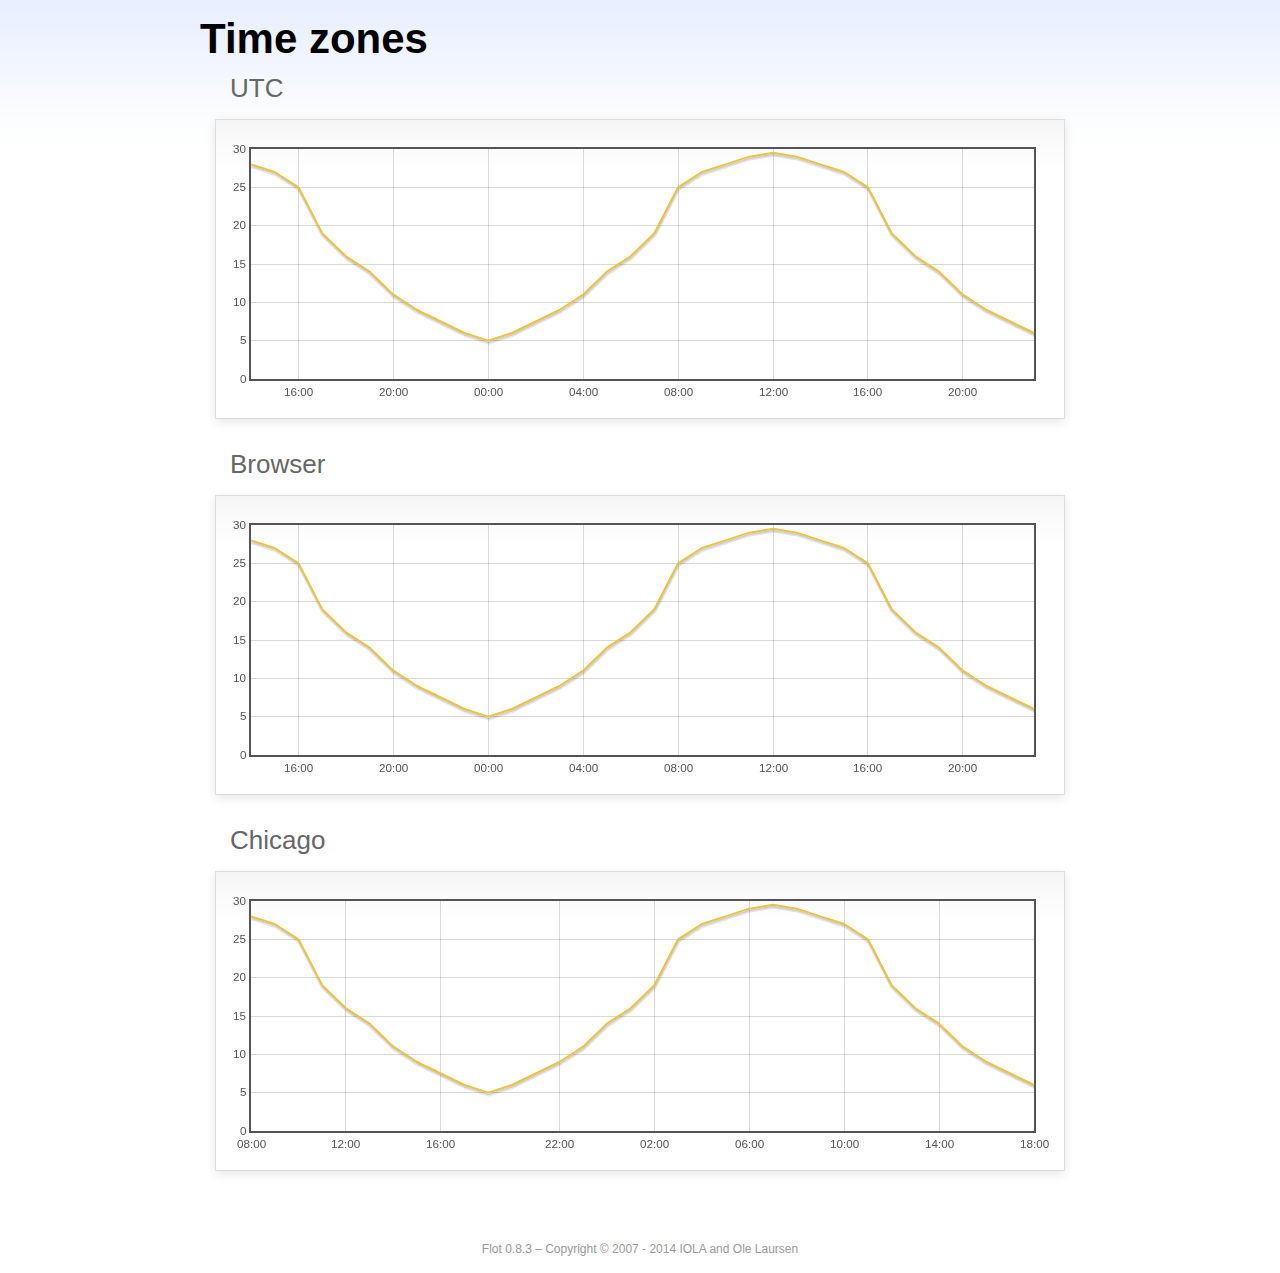
<file: libs/flot/examples/axes-time-zones/index.html>
<!DOCTYPE html PUBLIC "-//W3C//DTD HTML 4.01//EN" "http://www.w3.org/TR/html4/strict.dtd">
<html>
<head>
	<meta http-equiv="Content-Type" content="text/html; charset=utf-8">
	<title>Flot Examples: Time zones</title>
	<link href="../examples.css" rel="stylesheet" type="text/css">
	<!--[if lte IE 8]><script language="javascript" type="text/javascript" src="../../excanvas.min.js"></script><![endif]-->
	<script language="javascript" type="text/javascript" src="../../jquery.js"></script>
	<script language="javascript" type="text/javascript" src="../../jquery.flot.js"></script>
	<script language="javascript" type="text/javascript" src="../../jquery.flot.time.js"></script>
	<script language="javascript" type="text/javascript" src="date.js"></script>
	<script type="text/javascript">

	$(function() {

		timezoneJS.timezone.zoneFileBasePath = "tz";
		timezoneJS.timezone.defaultZoneFile = [];
		timezoneJS.timezone.init({async: false});

		var d = [
			[Date.UTC(2011, 2, 12, 14, 0, 0), 28],
			[Date.UTC(2011, 2, 12, 15, 0, 0), 27],
			[Date.UTC(2011, 2, 12, 16, 0, 0), 25],
			[Date.UTC(2011, 2, 12, 17, 0, 0), 19],
			[Date.UTC(2011, 2, 12, 18, 0, 0), 16],
			[Date.UTC(2011, 2, 12, 19, 0, 0), 14],
			[Date.UTC(2011, 2, 12, 20, 0, 0), 11],
			[Date.UTC(2011, 2, 12, 21, 0, 0), 9],
			[Date.UTC(2011, 2, 12, 22, 0, 0), 7.5],
			[Date.UTC(2011, 2, 12, 23, 0, 0), 6],
			[Date.UTC(2011, 2, 13, 0, 0, 0), 5],
			[Date.UTC(2011, 2, 13, 1, 0, 0), 6],
			[Date.UTC(2011, 2, 13, 2, 0, 0), 7.5],
			[Date.UTC(2011, 2, 13, 3, 0, 0), 9],
			[Date.UTC(2011, 2, 13, 4, 0, 0), 11],
			[Date.UTC(2011, 2, 13, 5, 0, 0), 14],
			[Date.UTC(2011, 2, 13, 6, 0, 0), 16],
			[Date.UTC(2011, 2, 13, 7, 0, 0), 19],
			[Date.UTC(2011, 2, 13, 8, 0, 0), 25],
			[Date.UTC(2011, 2, 13, 9, 0, 0), 27],
			[Date.UTC(2011, 2, 13, 10, 0, 0), 28],
			[Date.UTC(2011, 2, 13, 11, 0, 0), 29],
			[Date.UTC(2011, 2, 13, 12, 0, 0), 29.5],
			[Date.UTC(2011, 2, 13, 13, 0, 0), 29],
			[Date.UTC(2011, 2, 13, 14, 0, 0), 28],
			[Date.UTC(2011, 2, 13, 15, 0, 0), 27],
			[Date.UTC(2011, 2, 13, 16, 0, 0), 25],
			[Date.UTC(2011, 2, 13, 17, 0, 0), 19],
			[Date.UTC(2011, 2, 13, 18, 0, 0), 16],
			[Date.UTC(2011, 2, 13, 19, 0, 0), 14],
			[Date.UTC(2011, 2, 13, 20, 0, 0), 11],
			[Date.UTC(2011, 2, 13, 21, 0, 0), 9],
			[Date.UTC(2011, 2, 13, 22, 0, 0), 7.5],
			[Date.UTC(2011, 2, 13, 23, 0, 0), 6]
		];

		var plot = $.plot("#placeholderUTC", [d], {
			xaxis: {
				mode: "time"
			}
		});

		var plot = $.plot("#placeholderLocal", [d], {
			xaxis: {
				mode: "time",
				timezone: "browser"
			}
		});

		var plot = $.plot("#placeholderChicago", [d], {
			xaxis: {
				mode: "time",
				timezone: "America/Chicago"
			}
		});

		// Add the Flot version string to the footer

		$("#footer").prepend("Flot " + $.plot.version + " &ndash; ");
	});

	</script>
</head>
<body>

	<div id="header">
		<h2>Time zones</h2>
	</div>

	<div id="content">

		<h3>UTC</h3>
		<div class="demo-container" style="height: 300px;">
			<div id="placeholderUTC" class="demo-placeholder"></div>
		</div>

		<h3>Browser</h3>
		<div class="demo-container" style="height: 300px;">
			<div id="placeholderLocal" class="demo-placeholder"></div>
		</div>

		<h3>Chicago</h3>
		<div class="demo-container" style="height: 300px;">
			<div id="placeholderChicago" class="demo-placeholder"></div>
		</div>

	</div>

	<div id="footer">
		Copyright &copy; 2007 - 2014 IOLA and Ole Laursen
	</div>

</body>
</html>
</file>
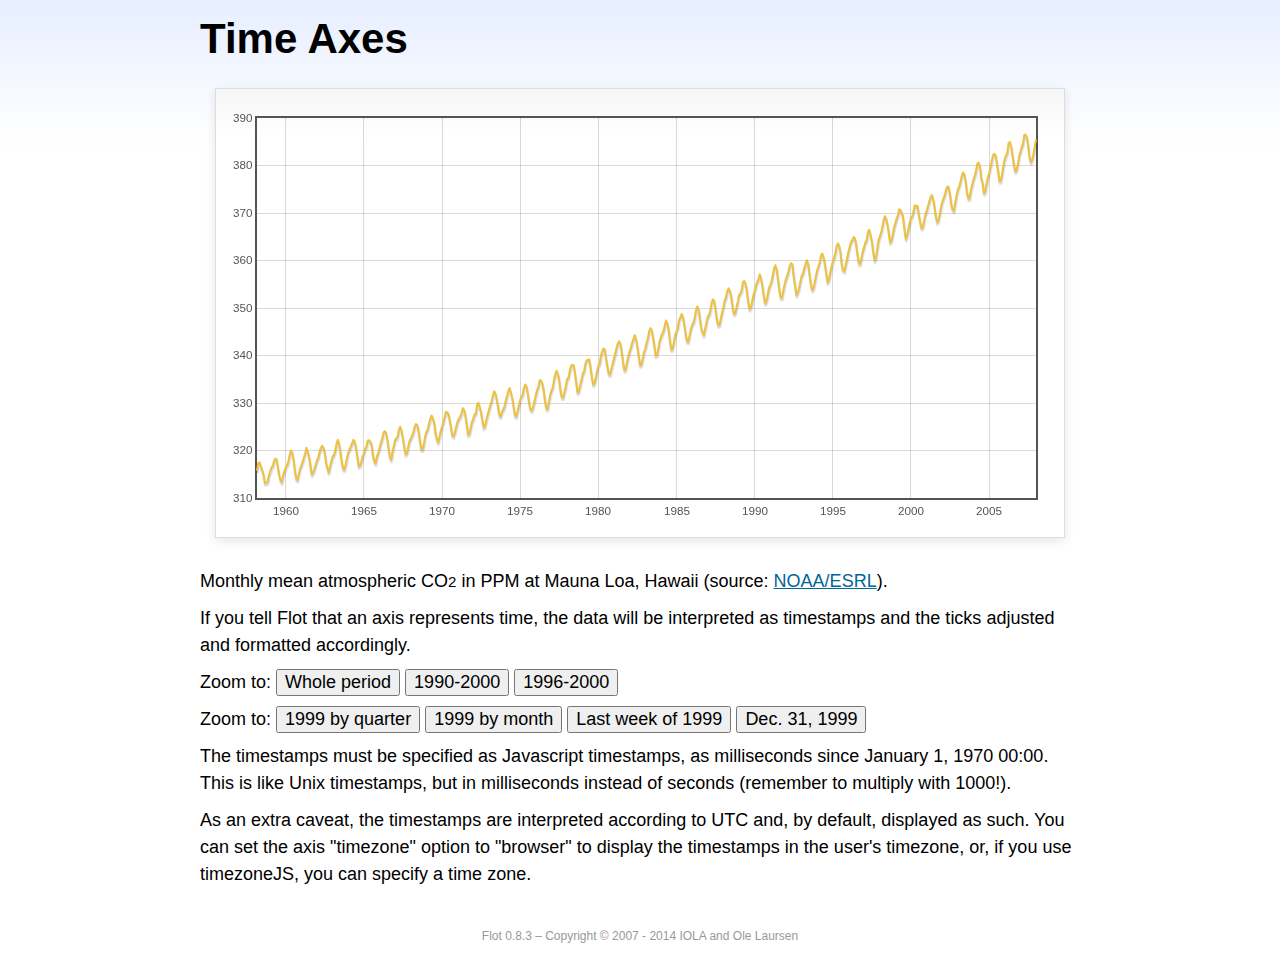
<file: libs/flot/examples/axes-time/index.html>
<!DOCTYPE html PUBLIC "-//W3C//DTD HTML 4.01//EN" "http://www.w3.org/TR/html4/strict.dtd">
<html>
<head>
	<meta http-equiv="Content-Type" content="text/html; charset=utf-8">
	<title>Flot Examples: Time Axes</title>
	<link href="../examples.css" rel="stylesheet" type="text/css">
	<!--[if lte IE 8]><script language="javascript" type="text/javascript" src="../../excanvas.min.js"></script><![endif]-->
	<script language="javascript" type="text/javascript" src="../../jquery.js"></script>
	<script language="javascript" type="text/javascript" src="../../jquery.flot.js"></script>
	<script language="javascript" type="text/javascript" src="../../jquery.flot.time.js"></script>
	<script type="text/javascript">

	$(function() {

		var d = [[-373597200000, 315.71], [-370918800000, 317.45], [-368326800000, 317.50], [-363056400000, 315.86], [-360378000000, 314.93], [-357699600000, 313.19], [-352429200000, 313.34], [-349837200000, 314.67], [-347158800000, 315.58], [-344480400000, 316.47], [-342061200000, 316.65], [-339382800000, 317.71], [-336790800000, 318.29], [-334112400000, 318.16], [-331520400000, 316.55], [-328842000000, 314.80], [-326163600000, 313.84], [-323571600000, 313.34], [-320893200000, 314.81], [-318301200000, 315.59], [-315622800000, 316.43], [-312944400000, 316.97], [-310438800000, 317.58], [-307760400000, 319.03], [-305168400000, 320.03], [-302490000000, 319.59], [-299898000000, 318.18], [-297219600000, 315.91], [-294541200000, 314.16], [-291949200000, 313.83], [-289270800000, 315.00], [-286678800000, 316.19], [-284000400000, 316.89], [-281322000000, 317.70], [-278902800000, 318.54], [-276224400000, 319.48], [-273632400000, 320.58], [-270954000000, 319.78], [-268362000000, 318.58], [-265683600000, 316.79], [-263005200000, 314.99], [-260413200000, 315.31], [-257734800000, 316.10], [-255142800000, 317.01], [-252464400000, 317.94], [-249786000000, 318.56], [-247366800000, 319.69], [-244688400000, 320.58], [-242096400000, 321.01], [-239418000000, 320.61], [-236826000000, 319.61], [-234147600000, 317.40], [-231469200000, 316.26], [-228877200000, 315.42], [-226198800000, 316.69], [-223606800000, 317.69], [-220928400000, 318.74], [-218250000000, 319.08], [-215830800000, 319.86], [-213152400000, 321.39], [-210560400000, 322.24], [-207882000000, 321.47], [-205290000000, 319.74], [-202611600000, 317.77], [-199933200000, 316.21], [-197341200000, 315.99], [-194662800000, 317.07], [-192070800000, 318.36], [-189392400000, 319.57], [-178938000000, 322.23], [-176259600000, 321.89], [-173667600000, 320.44], [-170989200000, 318.70], [-168310800000, 316.70], [-165718800000, 316.87], [-163040400000, 317.68], [-160448400000, 318.71], [-157770000000, 319.44], [-155091600000, 320.44], [-152672400000, 320.89], [-149994000000, 322.13], [-147402000000, 322.16], [-144723600000, 321.87], [-142131600000, 321.21], [-139453200000, 318.87], [-136774800000, 317.81], [-134182800000, 317.30], [-131504400000, 318.87], [-128912400000, 319.42], [-126234000000, 320.62], [-123555600000, 321.59], [-121136400000, 322.39], [-118458000000, 323.70], [-115866000000, 324.07], [-113187600000, 323.75], [-110595600000, 322.40], [-107917200000, 320.37], [-105238800000, 318.64], [-102646800000, 318.10], [-99968400000, 319.79], [-97376400000, 321.03], [-94698000000, 322.33], [-92019600000, 322.50], [-89600400000, 323.04], [-86922000000, 324.42], [-84330000000, 325.00], [-81651600000, 324.09], [-79059600000, 322.55], [-76381200000, 320.92], [-73702800000, 319.26], [-71110800000, 319.39], [-68432400000, 320.72], [-65840400000, 321.96], [-63162000000, 322.57], [-60483600000, 323.15], [-57978000000, 323.89], [-55299600000, 325.02], [-52707600000, 325.57], [-50029200000, 325.36], [-47437200000, 324.14], [-44758800000, 322.11], [-42080400000, 320.33], [-39488400000, 320.25], [-36810000000, 321.32], [-34218000000, 322.90], [-31539600000, 324.00], [-28861200000, 324.42], [-26442000000, 325.64], [-23763600000, 326.66], [-21171600000, 327.38], [-18493200000, 326.70], [-15901200000, 325.89], [-13222800000, 323.67], [-10544400000, 322.38], [-7952400000, 321.78], [-5274000000, 322.85], [-2682000000, 324.12], [-3600000, 325.06], [2674800000, 325.98], [5094000000, 326.93], [7772400000, 328.13], [10364400000, 328.07], [13042800000, 327.66], [15634800000, 326.35], [18313200000, 324.69], [20991600000, 323.10], [23583600000, 323.07], [26262000000, 324.01], [28854000000, 325.13], [31532400000, 326.17], [34210800000, 326.68], [36630000000, 327.18], [39308400000, 327.78], [41900400000, 328.92], [44578800000, 328.57], [47170800000, 327.37], [49849200000, 325.43], [52527600000, 323.36], [55119600000, 323.56], [57798000000, 324.80], [60390000000, 326.01], [63068400000, 326.77], [65746800000, 327.63], [68252400000, 327.75], [70930800000, 329.72], [73522800000, 330.07], [76201200000, 329.09], [78793200000, 328.05], [81471600000, 326.32], [84150000000, 324.84], [86742000000, 325.20], [89420400000, 326.50], [92012400000, 327.55], [94690800000, 328.54], [97369200000, 329.56], [99788400000, 330.30], [102466800000, 331.50], [105058800000, 332.48], [107737200000, 332.07], [110329200000, 330.87], [113007600000, 329.31], [115686000000, 327.51], [118278000000, 327.18], [120956400000, 328.16], [123548400000, 328.64], [126226800000, 329.35], [128905200000, 330.71], [131324400000, 331.48], [134002800000, 332.65], [136594800000, 333.16], [139273200000, 332.06], [141865200000, 330.99], [144543600000, 329.17], [147222000000, 327.41], [149814000000, 327.20], [152492400000, 328.33], [155084400000, 329.50], [157762800000, 330.68], [160441200000, 331.41], [162860400000, 331.85], [165538800000, 333.29], [168130800000, 333.91], [170809200000, 333.40], [173401200000, 331.78], [176079600000, 329.88], [178758000000, 328.57], [181350000000, 328.46], [184028400000, 329.26], [189298800000, 331.71], [191977200000, 332.76], [194482800000, 333.48], [197161200000, 334.78], [199753200000, 334.78], [202431600000, 334.17], [205023600000, 332.78], [207702000000, 330.64], [210380400000, 328.95], [212972400000, 328.77], [215650800000, 330.23], [218242800000, 331.69], [220921200000, 332.70], [223599600000, 333.24], [226018800000, 334.96], [228697200000, 336.04], [231289200000, 336.82], [233967600000, 336.13], [236559600000, 334.73], [239238000000, 332.52], [241916400000, 331.19], [244508400000, 331.19], [247186800000, 332.35], [249778800000, 333.47], [252457200000, 335.11], [255135600000, 335.26], [257554800000, 336.60], [260233200000, 337.77], [262825200000, 338.00], [265503600000, 337.99], [268095600000, 336.48], [270774000000, 334.37], [273452400000, 332.27], [276044400000, 332.41], [278722800000, 333.76], [281314800000, 334.83], [283993200000, 336.21], [286671600000, 336.64], [289090800000, 338.12], [291769200000, 339.02], [294361200000, 339.02], [297039600000, 339.20], [299631600000, 337.58], [302310000000, 335.55], [304988400000, 333.89], [307580400000, 334.14], [310258800000, 335.26], [312850800000, 336.71], [315529200000, 337.81], [318207600000, 338.29], [320713200000, 340.04], [323391600000, 340.86], [325980000000, 341.47], [328658400000, 341.26], [331250400000, 339.29], [333928800000, 337.60], [336607200000, 336.12], [339202800000, 336.08], [341881200000, 337.22], [344473200000, 338.34], [347151600000, 339.36], [349830000000, 340.51], [352249200000, 341.57], [354924000000, 342.56], [357516000000, 343.01], [360194400000, 342.47], [362786400000, 340.71], [365464800000, 338.52], [368143200000, 336.96], [370738800000, 337.13], [373417200000, 338.58], [376009200000, 339.89], [378687600000, 340.93], [381366000000, 341.69], [383785200000, 342.69], [389052000000, 344.30], [391730400000, 343.43], [394322400000, 341.88], [397000800000, 339.89], [399679200000, 337.95], [402274800000, 338.10], [404953200000, 339.27], [407545200000, 340.67], [410223600000, 341.42], [412902000000, 342.68], [415321200000, 343.46], [417996000000, 345.10], [420588000000, 345.76], [423266400000, 345.36], [425858400000, 343.91], [428536800000, 342.05], [431215200000, 340.00], [433810800000, 340.12], [436489200000, 341.33], [439081200000, 342.94], [441759600000, 343.87], [444438000000, 344.60], [446943600000, 345.20], [452210400000, 347.36], [454888800000, 346.74], [457480800000, 345.41], [460159200000, 343.01], [462837600000, 341.23], [465433200000, 341.52], [468111600000, 342.86], [470703600000, 344.41], [473382000000, 345.09], [476060400000, 345.89], [478479600000, 347.49], [481154400000, 348.00], [483746400000, 348.75], [486424800000, 348.19], [489016800000, 346.54], [491695200000, 344.63], [494373600000, 343.03], [496969200000, 342.92], [499647600000, 344.24], [502239600000, 345.62], [504918000000, 346.43], [507596400000, 346.94], [510015600000, 347.88], [512690400000, 349.57], [515282400000, 350.35], [517960800000, 349.72], [520552800000, 347.78], [523231200000, 345.86], [525909600000, 344.84], [528505200000, 344.32], [531183600000, 345.67], [533775600000, 346.88], [536454000000, 348.19], [539132400000, 348.55], [541551600000, 349.52], [544226400000, 351.12], [546818400000, 351.84], [549496800000, 351.49], [552088800000, 349.82], [554767200000, 347.63], [557445600000, 346.38], [560041200000, 346.49], [562719600000, 347.75], [565311600000, 349.03], [567990000000, 350.20], [570668400000, 351.61], [573174000000, 352.22], [575848800000, 353.53], [578440800000, 354.14], [581119200000, 353.62], [583711200000, 352.53], [586389600000, 350.41], [589068000000, 348.84], [591663600000, 348.94], [594342000000, 350.04], [596934000000, 351.29], [599612400000, 352.72], [602290800000, 353.10], [604710000000, 353.65], [607384800000, 355.43], [609976800000, 355.70], [612655200000, 355.11], [615247200000, 353.79], [617925600000, 351.42], [620604000000, 349.81], [623199600000, 350.11], [625878000000, 351.26], [628470000000, 352.63], [631148400000, 353.64], [633826800000, 354.72], [636246000000, 355.49], [638920800000, 356.09], [641512800000, 357.08], [644191200000, 356.11], [646783200000, 354.70], [649461600000, 352.68], [652140000000, 351.05], [654735600000, 351.36], [657414000000, 352.81], [660006000000, 354.22], [662684400000, 354.85], [665362800000, 355.66], [667782000000, 357.04], [670456800000, 358.40], [673048800000, 359.00], [675727200000, 357.99], [678319200000, 356.00], [680997600000, 353.78], [683676000000, 352.20], [686271600000, 352.22], [688950000000, 353.70], [691542000000, 354.98], [694220400000, 356.09], [696898800000, 356.85], [699404400000, 357.73], [702079200000, 358.91], [704671200000, 359.45], [707349600000, 359.19], [709941600000, 356.72], [712620000000, 354.79], [715298400000, 352.79], [717894000000, 353.20], [720572400000, 354.15], [723164400000, 355.39], [725842800000, 356.77], [728521200000, 357.17], [730940400000, 358.26], [733615200000, 359.16], [736207200000, 360.07], [738885600000, 359.41], [741477600000, 357.44], [744156000000, 355.30], [746834400000, 353.87], [749430000000, 354.04], [752108400000, 355.27], [754700400000, 356.70], [757378800000, 358.00], [760057200000, 358.81], [762476400000, 359.68], [765151200000, 361.13], [767743200000, 361.48], [770421600000, 360.60], [773013600000, 359.20], [775692000000, 357.23], [778370400000, 355.42], [780966000000, 355.89], [783644400000, 357.41], [786236400000, 358.74], [788914800000, 359.73], [791593200000, 360.61], [794012400000, 361.58], [796687200000, 363.05], [799279200000, 363.62], [801957600000, 363.03], [804549600000, 361.55], [807228000000, 358.94], [809906400000, 357.93], [812502000000, 357.80], [815180400000, 359.22], [817772400000, 360.44], [820450800000, 361.83], [823129200000, 362.95], [825634800000, 363.91], [828309600000, 364.28], [830901600000, 364.94], [833580000000, 364.70], [836172000000, 363.31], [838850400000, 361.15], [841528800000, 359.40], [844120800000, 359.34], [846802800000, 360.62], [849394800000, 361.96], [852073200000, 362.81], [854751600000, 363.87], [857170800000, 364.25], [859845600000, 366.02], [862437600000, 366.46], [865116000000, 365.32], [867708000000, 364.07], [870386400000, 361.95], [873064800000, 360.06], [875656800000, 360.49], [878338800000, 362.19], [880930800000, 364.12], [883609200000, 364.99], [886287600000, 365.82], [888706800000, 366.95], [891381600000, 368.42], [893973600000, 369.33], [896652000000, 368.78], [899244000000, 367.59], [901922400000, 365.84], [904600800000, 363.83], [907192800000, 364.18], [909874800000, 365.34], [912466800000, 366.93], [915145200000, 367.94], [917823600000, 368.82], [920242800000, 369.46], [922917600000, 370.77], [925509600000, 370.66], [928188000000, 370.10], [930780000000, 369.08], [933458400000, 366.66], [936136800000, 364.60], [938728800000, 365.17], [941410800000, 366.51], [944002800000, 367.89], [946681200000, 369.04], [949359600000, 369.35], [951865200000, 370.38], [954540000000, 371.63], [957132000000, 371.32], [959810400000, 371.53], [962402400000, 369.75], [965080800000, 368.23], [967759200000, 366.87], [970351200000, 366.94], [973033200000, 368.27], [975625200000, 369.64], [978303600000, 370.46], [980982000000, 371.44], [983401200000, 372.37], [986076000000, 373.33], [988668000000, 373.77], [991346400000, 373.09], [993938400000, 371.51], [996616800000, 369.55], [999295200000, 368.12], [1001887200000, 368.38], [1004569200000, 369.66], [1007161200000, 371.11], [1009839600000, 372.36], [1012518000000, 373.09], [1014937200000, 373.81], [1017612000000, 374.93], [1020204000000, 375.58], [1022882400000, 375.44], [1025474400000, 373.86], [1028152800000, 371.77], [1030831200000, 370.73], [1033423200000, 370.50], [1036105200000, 372.18], [1038697200000, 373.70], [1041375600000, 374.92], [1044054000000, 375.62], [1046473200000, 376.51], [1049148000000, 377.75], [1051740000000, 378.54], [1054418400000, 378.20], [1057010400000, 376.68], [1059688800000, 374.43], [1062367200000, 373.11], [1064959200000, 373.10], [1067641200000, 374.77], [1070233200000, 375.97], [1072911600000, 377.03], [1075590000000, 377.87], [1078095600000, 378.88], [1080770400000, 380.42], [1083362400000, 380.62], [1086040800000, 379.70], [1088632800000, 377.43], [1091311200000, 376.32], [1093989600000, 374.19], [1096581600000, 374.47], [1099263600000, 376.15], [1101855600000, 377.51], [1104534000000, 378.43], [1107212400000, 379.70], [1109631600000, 380.92], [1112306400000, 382.18], [1114898400000, 382.45], [1117576800000, 382.14], [1120168800000, 380.60], [1122847200000, 378.64], [1125525600000, 376.73], [1128117600000, 376.84], [1130799600000, 378.29], [1133391600000, 380.06], [1136070000000, 381.40], [1138748400000, 382.20], [1141167600000, 382.66], [1143842400000, 384.69], [1146434400000, 384.94], [1149112800000, 384.01], [1151704800000, 382.14], [1154383200000, 380.31], [1157061600000, 378.81], [1159653600000, 379.03], [1162335600000, 380.17], [1164927600000, 381.85], [1167606000000, 382.94], [1170284400000, 383.86], [1172703600000, 384.49], [1175378400000, 386.37], [1177970400000, 386.54], [1180648800000, 385.98], [1183240800000, 384.36], [1185919200000, 381.85], [1188597600000, 380.74], [1191189600000, 381.15], [1193871600000, 382.38], [1196463600000, 383.94], [1199142000000, 385.44]]; 

		$.plot("#placeholder", [d], {
			xaxis: { mode: "time" }
		});

		$("#whole").click(function () {
			$.plot("#placeholder", [d], {
				xaxis: { mode: "time" }
			});
		});

		$("#nineties").click(function () {
			$.plot("#placeholder", [d], {
				xaxis: {
					mode: "time",
					min: (new Date(1990, 0, 1)).getTime(),
					max: (new Date(2000, 0, 1)).getTime()
				}
			});
		});

		$("#latenineties").click(function () {
			$.plot("#placeholder", [d], {
				xaxis: {
					mode: "time",
					minTickSize: [1, "year"],
					min: (new Date(1996, 0, 1)).getTime(),
					max: (new Date(2000, 0, 1)).getTime()
				}
			});
		});

		$("#ninetyninequarters").click(function () {
			$.plot("#placeholder", [d], {
				xaxis: {
					mode: "time",
					minTickSize: [1, "quarter"],
					min: (new Date(1999, 0, 1)).getTime(),
					max: (new Date(2000, 0, 1)).getTime()
				}
			});
		});

		$("#ninetynine").click(function () {
			$.plot("#placeholder", [d], {
				xaxis: {
					mode: "time",
					minTickSize: [1, "month"],
					min: (new Date(1999, 0, 1)).getTime(),
					max: (new Date(2000, 0, 1)).getTime()
				}
			});
		});

		$("#lastweekninetynine").click(function () {
			$.plot("#placeholder", [d], {
				xaxis: {
					mode: "time",
					minTickSize: [1, "day"],
					min: (new Date(1999, 11, 25)).getTime(),
					max: (new Date(2000, 0, 1)).getTime(),
					timeformat: "%a"
				}
			});
		});

		$("#lastdayninetynine").click(function () {
			$.plot("#placeholder", [d], {
				xaxis: {
					mode: "time",
					minTickSize: [1, "hour"],
					min: (new Date(1999, 11, 31)).getTime(),
					max: (new Date(2000, 0, 1)).getTime(),
					twelveHourClock: true
				}
			});
		});

		// Add the Flot version string to the footer

		$("#footer").prepend("Flot " + $.plot.version + " &ndash; ");
	});

	</script>
</head>
<body>

	<div id="header">
		<h2>Time Axes</h2>
	</div>

	<div id="content">

		<div class="demo-container">
			<div id="placeholder" class="demo-placeholder"></div>
		</div>

		<p>Monthly mean atmospheric CO<sub>2</sub> in PPM at Mauna Loa, Hawaii (source: <a href="http://www.esrl.noaa.gov/gmd/ccgg/trends/">NOAA/ESRL</a>).</p>

		<p>If you tell Flot that an axis represents time, the data will be interpreted as timestamps and the ticks adjusted and formatted accordingly.</p>

		<p>Zoom to: <button id="whole">Whole period</button>
		<button id="nineties">1990-2000</button>
		<button id="latenineties">1996-2000</button></p>

		<p>Zoom to: <button id="ninetyninequarters">1999 by quarter</button>
		<button id="ninetynine">1999 by month</button>
		<button id="lastweekninetynine">Last week of 1999</button>
		<button id="lastdayninetynine">Dec. 31, 1999</button></p>

		<p>The timestamps must be specified as Javascript timestamps, as milliseconds since January 1, 1970 00:00. This is like Unix timestamps, but in milliseconds instead of seconds (remember to multiply with 1000!).</p>

		<p>As an extra caveat, the timestamps are interpreted according to UTC and, by default, displayed as such. You can set the axis "timezone" option to "browser" to display the timestamps in the user's timezone, or, if you use timezoneJS, you can specify a time zone.</p>

	</div>

	<div id="footer">
		Copyright &copy; 2007 - 2014 IOLA and Ole Laursen
	</div>

</body>
</html>
</file>
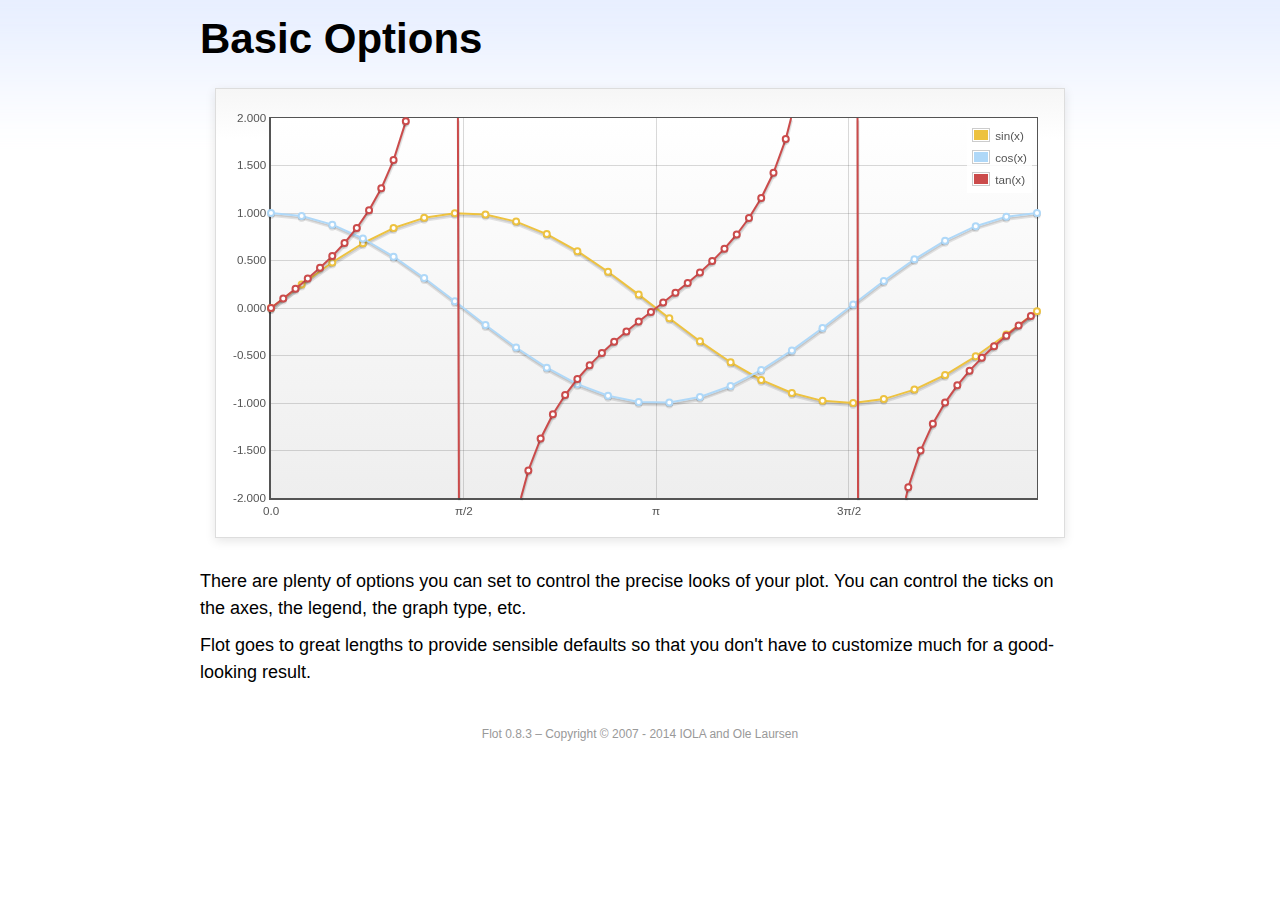
<file: libs/flot/examples/basic-options/index.html>
<!DOCTYPE html PUBLIC "-//W3C//DTD HTML 4.01//EN" "http://www.w3.org/TR/html4/strict.dtd">
<html>
<head>
	<meta http-equiv="Content-Type" content="text/html; charset=utf-8">
	<title>Flot Examples: Basic Options</title>
	<link href="../examples.css" rel="stylesheet" type="text/css">
	<!--[if lte IE 8]><script language="javascript" type="text/javascript" src="../../excanvas.min.js"></script><![endif]-->
	<script language="javascript" type="text/javascript" src="../../jquery.js"></script>
	<script language="javascript" type="text/javascript" src="../../jquery.flot.js"></script>
	<script type="text/javascript">

	$(function () {

		var d1 = [];
		for (var i = 0; i < Math.PI * 2; i += 0.25) {
			d1.push([i, Math.sin(i)]);
		}

		var d2 = [];
		for (var i = 0; i < Math.PI * 2; i += 0.25) {
			d2.push([i, Math.cos(i)]);
		}

		var d3 = [];
		for (var i = 0; i < Math.PI * 2; i += 0.1) {
			d3.push([i, Math.tan(i)]);
		}

		$.plot("#placeholder", [
			{ label: "sin(x)", data: d1 },
			{ label: "cos(x)", data: d2 },
			{ label: "tan(x)", data: d3 }
		], {
			series: {
				lines: { show: true },
				points: { show: true }
			},
			xaxis: {
				ticks: [
					0, [ Math.PI/2, "\u03c0/2" ], [ Math.PI, "\u03c0" ],
					[ Math.PI * 3/2, "3\u03c0/2" ], [ Math.PI * 2, "2\u03c0" ]
				]
			},
			yaxis: {
				ticks: 10,
				min: -2,
				max: 2,
				tickDecimals: 3
			},
			grid: {
				backgroundColor: { colors: [ "#fff", "#eee" ] },
				borderWidth: {
					top: 1,
					right: 1,
					bottom: 2,
					left: 2
				}
			}
		});

		// Add the Flot version string to the footer

		$("#footer").prepend("Flot " + $.plot.version + " &ndash; ");
	});

	</script>
</head>
<body>

	<div id="header">
		<h2>Basic Options</h2>
	</div>

	<div id="content">

		<div class="demo-container">
			<div id="placeholder" class="demo-placeholder"></div>
		</div>

		<p>There are plenty of options you can set to control the precise looks of your plot. You can control the ticks on the axes, the legend, the graph type, etc.</p>

		<p>Flot goes to great lengths to provide sensible defaults so that you don't have to customize much for a good-looking result.</p>

	</div>

	<div id="footer">
		Copyright &copy; 2007 - 2014 IOLA and Ole Laursen
	</div>

</body>
</html>
</file>
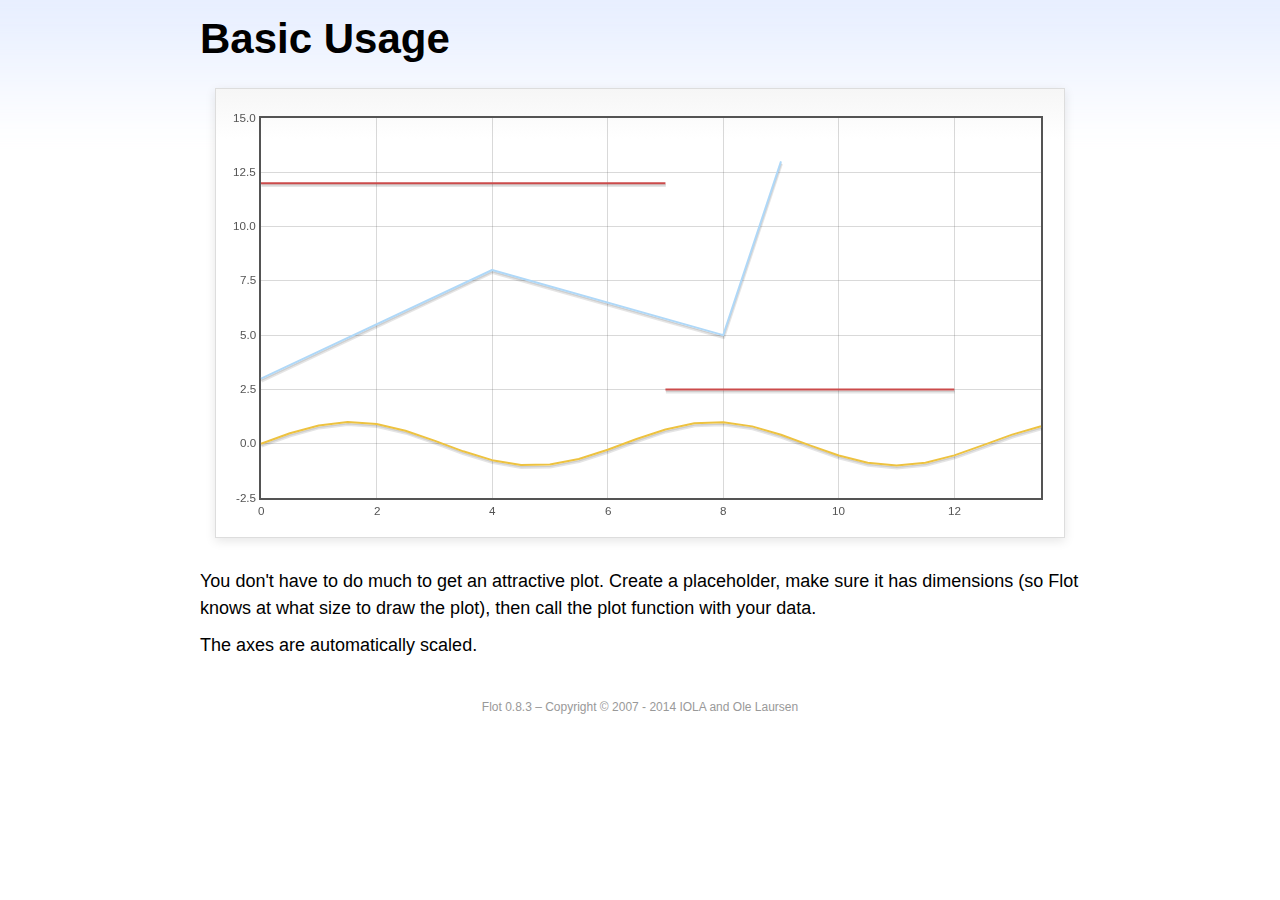
<file: libs/flot/examples/basic-usage/index.html>
<!DOCTYPE html PUBLIC "-//W3C//DTD HTML 4.01//EN" "http://www.w3.org/TR/html4/strict.dtd">
<html>
<head>
	<meta http-equiv="Content-Type" content="text/html; charset=utf-8">
	<title>Flot Examples: Basic Usage</title>
	<link href="../examples.css" rel="stylesheet" type="text/css">
	<!--[if lte IE 8]><script language="javascript" type="text/javascript" src="../../excanvas.min.js"></script><![endif]-->
	<script language="javascript" type="text/javascript" src="../../jquery.js"></script>
	<script language="javascript" type="text/javascript" src="../../jquery.flot.js"></script>
	<script type="text/javascript">

	$(function() {

		var d1 = [];
		for (var i = 0; i < 14; i += 0.5) {
			d1.push([i, Math.sin(i)]);
		}

		var d2 = [[0, 3], [4, 8], [8, 5], [9, 13]];

		// A null signifies separate line segments

		var d3 = [[0, 12], [7, 12], null, [7, 2.5], [12, 2.5]];

		$.plot("#placeholder", [ d1, d2, d3 ]);

		// Add the Flot version string to the footer

		$("#footer").prepend("Flot " + $.plot.version + " &ndash; ");
	});

	</script>
</head>
<body>

	<div id="header">
		<h2>Basic Usage</h2>
	</div>

	<div id="content">

		<div class="demo-container">
			<div id="placeholder" class="demo-placeholder"></div>
		</div>

		<p>You don't have to do much to get an attractive plot.  Create a placeholder, make sure it has dimensions (so Flot knows at what size to draw the plot), then call the plot function with your data.</p>

		<p>The axes are automatically scaled.</p>

	</div>

	<div id="footer">
		Copyright &copy; 2007 - 2014 IOLA and Ole Laursen
	</div>

</body>
</html>
</file>
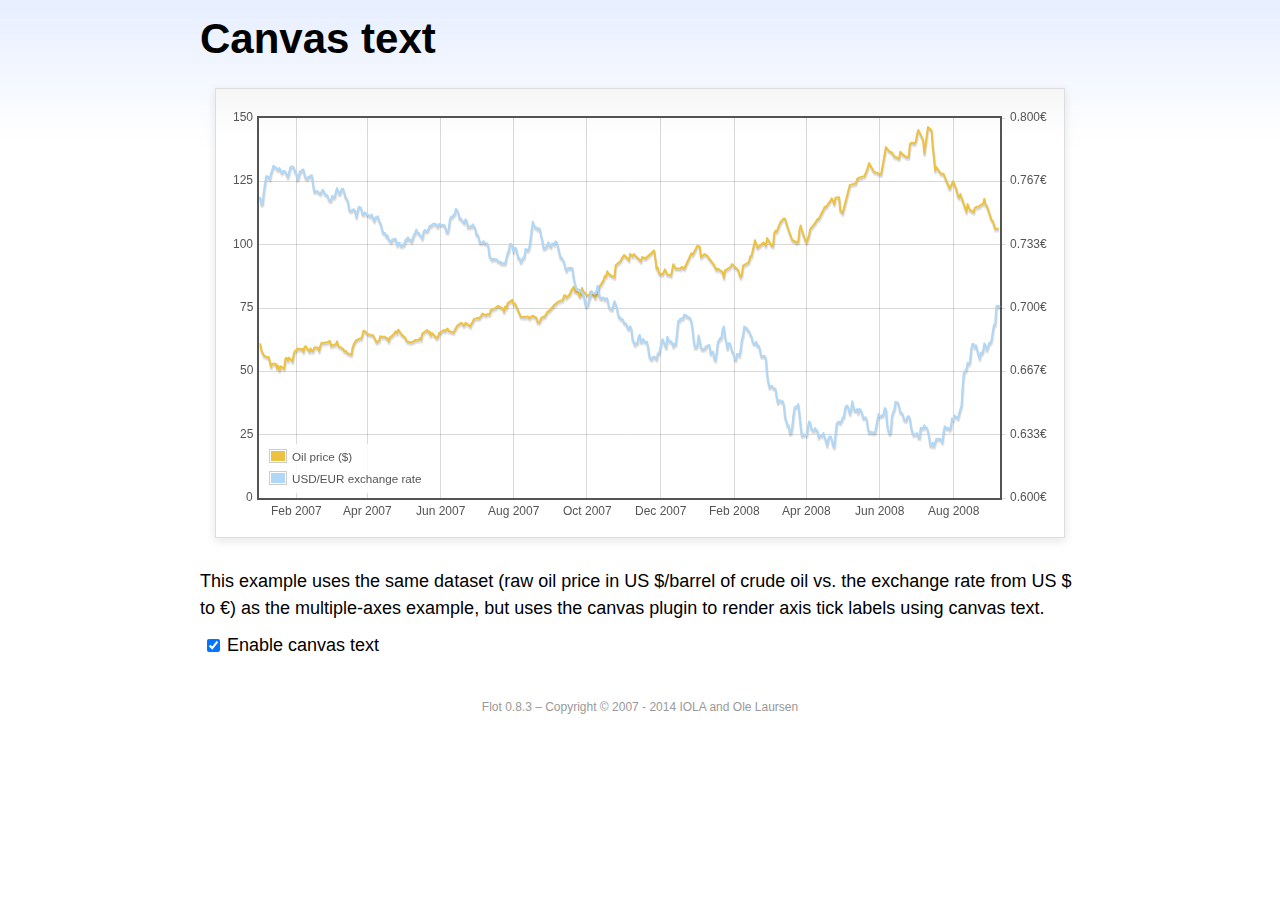
<file: libs/flot/examples/canvas/index.html>
<!DOCTYPE html PUBLIC "-//W3C//DTD HTML 4.01//EN" "http://www.w3.org/TR/html4/strict.dtd">
<html>
<head>
	<meta http-equiv="Content-Type" content="text/html; charset=utf-8">
	<title>Flot Examples: Canvas text</title>
	<link href="../examples.css" rel="stylesheet" type="text/css">
	<!--[if lte IE 8]><script language="javascript" type="text/javascript" src="../../excanvas.min.js"></script><![endif]-->
	<script language="javascript" type="text/javascript" src="../../jquery.js"></script>
	<script language="javascript" type="text/javascript" src="../../jquery.flot.js"></script>
	<script language="javascript" type="text/javascript" src="../../jquery.flot.time.js"></script>
	<script language="javascript" type="text/javascript" src="../../jquery.flot.canvas.js"></script>
	<script type="text/javascript">

	$(function() {

		var oilPrices = [[1167692400000,61.05], [1167778800000,58.32], [1167865200000,57.35], [1167951600000,56.31], [1168210800000,55.55], [1168297200000,55.64], [1168383600000,54.02], [1168470000000,51.88], [1168556400000,52.99], [1168815600000,52.99], [1168902000000,51.21], [1168988400000,52.24], [1169074800000,50.48], [1169161200000,51.99], [1169420400000,51.13], [1169506800000,55.04], [1169593200000,55.37], [1169679600000,54.23], [1169766000000,55.42], [1170025200000,54.01], [1170111600000,56.97], [1170198000000,58.14], [1170284400000,58.14], [1170370800000,59.02], [1170630000000,58.74], [1170716400000,58.88], [1170802800000,57.71], [1170889200000,59.71], [1170975600000,59.89], [1171234800000,57.81], [1171321200000,59.06], [1171407600000,58.00], [1171494000000,57.99], [1171580400000,59.39], [1171839600000,59.39], [1171926000000,58.07], [1172012400000,60.07], [1172098800000,61.14], [1172444400000,61.39], [1172530800000,61.46], [1172617200000,61.79], [1172703600000,62.00], [1172790000000,60.07], [1173135600000,60.69], [1173222000000,61.82], [1173308400000,60.05], [1173654000000,58.91], [1173740400000,57.93], [1173826800000,58.16], [1173913200000,57.55], [1173999600000,57.11], [1174258800000,56.59], [1174345200000,59.61], [1174518000000,61.69], [1174604400000,62.28], [1174860000000,62.91], [1174946400000,62.93], [1175032800000,64.03], [1175119200000,66.03], [1175205600000,65.87], [1175464800000,64.64], [1175637600000,64.38], [1175724000000,64.28], [1175810400000,64.28], [1176069600000,61.51], [1176156000000,61.89], [1176242400000,62.01], [1176328800000,63.85], [1176415200000,63.63], [1176674400000,63.61], [1176760800000,63.10], [1176847200000,63.13], [1176933600000,61.83], [1177020000000,63.38], [1177279200000,64.58], [1177452000000,65.84], [1177538400000,65.06], [1177624800000,66.46], [1177884000000,64.40], [1178056800000,63.68], [1178143200000,63.19], [1178229600000,61.93], [1178488800000,61.47], [1178575200000,61.55], [1178748000000,61.81], [1178834400000,62.37], [1179093600000,62.46], [1179180000000,63.17], [1179266400000,62.55], [1179352800000,64.94], [1179698400000,66.27], [1179784800000,65.50], [1179871200000,65.77], [1179957600000,64.18], [1180044000000,65.20], [1180389600000,63.15], [1180476000000,63.49], [1180562400000,65.08], [1180908000000,66.30], [1180994400000,65.96], [1181167200000,66.93], [1181253600000,65.98], [1181599200000,65.35], [1181685600000,66.26], [1181858400000,68.00], [1182117600000,69.09], [1182204000000,69.10], [1182290400000,68.19], [1182376800000,68.19], [1182463200000,69.14], [1182722400000,68.19], [1182808800000,67.77], [1182895200000,68.97], [1182981600000,69.57], [1183068000000,70.68], [1183327200000,71.09], [1183413600000,70.92], [1183586400000,71.81], [1183672800000,72.81], [1183932000000,72.19], [1184018400000,72.56], [1184191200000,72.50], [1184277600000,74.15], [1184623200000,75.05], [1184796000000,75.92], [1184882400000,75.57], [1185141600000,74.89], [1185228000000,73.56], [1185314400000,75.57], [1185400800000,74.95], [1185487200000,76.83], [1185832800000,78.21], [1185919200000,76.53], [1186005600000,76.86], [1186092000000,76.00], [1186437600000,71.59], [1186696800000,71.47], [1186956000000,71.62], [1187042400000,71.00], [1187301600000,71.98], [1187560800000,71.12], [1187647200000,69.47], [1187733600000,69.26], [1187820000000,69.83], [1187906400000,71.09], [1188165600000,71.73], [1188338400000,73.36], [1188511200000,74.04], [1188856800000,76.30], [1189116000000,77.49], [1189461600000,78.23], [1189548000000,79.91], [1189634400000,80.09], [1189720800000,79.10], [1189980000000,80.57], [1190066400000,81.93], [1190239200000,83.32], [1190325600000,81.62], [1190584800000,80.95], [1190671200000,79.53], [1190757600000,80.30], [1190844000000,82.88], [1190930400000,81.66], [1191189600000,80.24], [1191276000000,80.05], [1191362400000,79.94], [1191448800000,81.44], [1191535200000,81.22], [1191794400000,79.02], [1191880800000,80.26], [1191967200000,80.30], [1192053600000,83.08], [1192140000000,83.69], [1192399200000,86.13], [1192485600000,87.61], [1192572000000,87.40], [1192658400000,89.47], [1192744800000,88.60], [1193004000000,87.56], [1193090400000,87.56], [1193176800000,87.10], [1193263200000,91.86], [1193612400000,93.53], [1193698800000,94.53], [1193871600000,95.93], [1194217200000,93.98], [1194303600000,96.37], [1194476400000,95.46], [1194562800000,96.32], [1195081200000,93.43], [1195167600000,95.10], [1195426800000,94.64], [1195513200000,95.10], [1196031600000,97.70], [1196118000000,94.42], [1196204400000,90.62], [1196290800000,91.01], [1196377200000,88.71], [1196636400000,88.32], [1196809200000,90.23], [1196982000000,88.28], [1197241200000,87.86], [1197327600000,90.02], [1197414000000,92.25], [1197586800000,90.63], [1197846000000,90.63], [1197932400000,90.49], [1198018800000,91.24], [1198105200000,91.06], [1198191600000,90.49], [1198710000000,96.62], [1198796400000,96.00], [1199142000000,99.62], [1199314800000,99.18], [1199401200000,95.09], [1199660400000,96.33], [1199833200000,95.67], [1200351600000,91.90], [1200438000000,90.84], [1200524400000,90.13], [1200610800000,90.57], [1200956400000,89.21], [1201042800000,86.99], [1201129200000,89.85], [1201474800000,90.99], [1201561200000,91.64], [1201647600000,92.33], [1201734000000,91.75], [1202079600000,90.02], [1202166000000,88.41], [1202252400000,87.14], [1202338800000,88.11], [1202425200000,91.77], [1202770800000,92.78], [1202857200000,93.27], [1202943600000,95.46], [1203030000000,95.46], [1203289200000,101.74], [1203462000000,98.81], [1203894000000,100.88], [1204066800000,99.64], [1204153200000,102.59], [1204239600000,101.84], [1204498800000,99.52], [1204585200000,99.52], [1204671600000,104.52], [1204758000000,105.47], [1204844400000,105.15], [1205103600000,108.75], [1205276400000,109.92], [1205362800000,110.33], [1205449200000,110.21], [1205708400000,105.68], [1205967600000,101.84], [1206313200000,100.86], [1206399600000,101.22], [1206486000000,105.90], [1206572400000,107.58], [1206658800000,105.62], [1206914400000,101.58], [1207000800000,100.98], [1207173600000,103.83], [1207260000000,106.23], [1207605600000,108.50], [1207778400000,110.11], [1207864800000,110.14], [1208210400000,113.79], [1208296800000,114.93], [1208383200000,114.86], [1208728800000,117.48], [1208815200000,118.30], [1208988000000,116.06], [1209074400000,118.52], [1209333600000,118.75], [1209420000000,113.46], [1209592800000,112.52], [1210024800000,121.84], [1210111200000,123.53], [1210197600000,123.69], [1210543200000,124.23], [1210629600000,125.80], [1210716000000,126.29], [1211148000000,127.05], [1211320800000,129.07], [1211493600000,132.19], [1211839200000,128.85], [1212357600000,127.76], [1212703200000,138.54], [1212962400000,136.80], [1213135200000,136.38], [1213308000000,134.86], [1213653600000,134.01], [1213740000000,136.68], [1213912800000,135.65], [1214172000000,134.62], [1214258400000,134.62], [1214344800000,134.62], [1214431200000,139.64], [1214517600000,140.21], [1214776800000,140.00], [1214863200000,140.97], [1214949600000,143.57], [1215036000000,145.29], [1215381600000,141.37], [1215468000000,136.04], [1215727200000,146.40], [1215986400000,145.18], [1216072800000,138.74], [1216159200000,134.60], [1216245600000,129.29], [1216332000000,130.65], [1216677600000,127.95], [1216850400000,127.95], [1217282400000,122.19], [1217455200000,124.08], [1217541600000,125.10], [1217800800000,121.41], [1217887200000,119.17], [1217973600000,118.58], [1218060000000,120.02], [1218405600000,114.45], [1218492000000,113.01], [1218578400000,116.00], [1218751200000,113.77], [1219010400000,112.87], [1219096800000,114.53], [1219269600000,114.98], [1219356000000,114.98], [1219701600000,116.27], [1219788000000,118.15], [1219874400000,115.59], [1219960800000,115.46], [1220306400000,109.71], [1220392800000,109.35], [1220565600000,106.23], [1220824800000,106.34]];

		var exchangeRates = [[1167606000000,0.7580], [1167692400000,0.7580], [1167778800000,0.75470], [1167865200000,0.75490], [1167951600000,0.76130], [1168038000000,0.76550], [1168124400000,0.76930], [1168210800000,0.76940], [1168297200000,0.76880], [1168383600000,0.76780], [1168470000000,0.77080], [1168556400000,0.77270], [1168642800000,0.77490], [1168729200000,0.77410], [1168815600000,0.77410], [1168902000000,0.77320], [1168988400000,0.77270], [1169074800000,0.77370], [1169161200000,0.77240], [1169247600000,0.77120], [1169334000000,0.7720], [1169420400000,0.77210], [1169506800000,0.77170], [1169593200000,0.77040], [1169679600000,0.7690], [1169766000000,0.77110], [1169852400000,0.7740], [1169938800000,0.77450], [1170025200000,0.77450], [1170111600000,0.7740], [1170198000000,0.77160], [1170284400000,0.77130], [1170370800000,0.76780], [1170457200000,0.76880], [1170543600000,0.77180], [1170630000000,0.77180], [1170716400000,0.77280], [1170802800000,0.77290], [1170889200000,0.76980], [1170975600000,0.76850], [1171062000000,0.76810], [1171148400000,0.7690], [1171234800000,0.7690], [1171321200000,0.76980], [1171407600000,0.76990], [1171494000000,0.76510], [1171580400000,0.76130], [1171666800000,0.76160], [1171753200000,0.76140], [1171839600000,0.76140], [1171926000000,0.76070], [1172012400000,0.76020], [1172098800000,0.76110], [1172185200000,0.76220], [1172271600000,0.76150], [1172358000000,0.75980], [1172444400000,0.75980], [1172530800000,0.75920], [1172617200000,0.75730], [1172703600000,0.75660], [1172790000000,0.75670], [1172876400000,0.75910], [1172962800000,0.75820], [1173049200000,0.75850], [1173135600000,0.76130], [1173222000000,0.76310], [1173308400000,0.76150], [1173394800000,0.760], [1173481200000,0.76130], [1173567600000,0.76270], [1173654000000,0.76270], [1173740400000,0.76080], [1173826800000,0.75830], [1173913200000,0.75750], [1173999600000,0.75620], [1174086000000,0.7520], [1174172400000,0.75120], [1174258800000,0.75120], [1174345200000,0.75170], [1174431600000,0.7520], [1174518000000,0.75110], [1174604400000,0.7480], [1174690800000,0.75090], [1174777200000,0.75310], [1174860000000,0.75310], [1174946400000,0.75270], [1175032800000,0.74980], [1175119200000,0.74930], [1175205600000,0.75040], [1175292000000,0.750], [1175378400000,0.74910], [1175464800000,0.74910], [1175551200000,0.74850], [1175637600000,0.74840], [1175724000000,0.74920], [1175810400000,0.74710], [1175896800000,0.74590], [1175983200000,0.74770], [1176069600000,0.74770], [1176156000000,0.74830], [1176242400000,0.74580], [1176328800000,0.74480], [1176415200000,0.7430], [1176501600000,0.73990], [1176588000000,0.73950], [1176674400000,0.73950], [1176760800000,0.73780], [1176847200000,0.73820], [1176933600000,0.73620], [1177020000000,0.73550], [1177106400000,0.73480], [1177192800000,0.73610], [1177279200000,0.73610], [1177365600000,0.73650], [1177452000000,0.73620], [1177538400000,0.73310], [1177624800000,0.73390], [1177711200000,0.73440], [1177797600000,0.73270], [1177884000000,0.73270], [1177970400000,0.73360], [1178056800000,0.73330], [1178143200000,0.73590], [1178229600000,0.73590], [1178316000000,0.73720], [1178402400000,0.7360], [1178488800000,0.7360], [1178575200000,0.7350], [1178661600000,0.73650], [1178748000000,0.73840], [1178834400000,0.73950], [1178920800000,0.74130], [1179007200000,0.73970], [1179093600000,0.73960], [1179180000000,0.73850], [1179266400000,0.73780], [1179352800000,0.73660], [1179439200000,0.740], [1179525600000,0.74110], [1179612000000,0.74060], [1179698400000,0.74050], [1179784800000,0.74140], [1179871200000,0.74310], [1179957600000,0.74310], [1180044000000,0.74380], [1180130400000,0.74430], [1180216800000,0.74430], [1180303200000,0.74430], [1180389600000,0.74340], [1180476000000,0.74290], [1180562400000,0.74420], [1180648800000,0.7440], [1180735200000,0.74390], [1180821600000,0.74370], [1180908000000,0.74370], [1180994400000,0.74290], [1181080800000,0.74030], [1181167200000,0.73990], [1181253600000,0.74180], [1181340000000,0.74680], [1181426400000,0.7480], [1181512800000,0.7480], [1181599200000,0.7490], [1181685600000,0.74940], [1181772000000,0.75220], [1181858400000,0.75150], [1181944800000,0.75020], [1182031200000,0.74720], [1182117600000,0.74720], [1182204000000,0.74620], [1182290400000,0.74550], [1182376800000,0.74490], [1182463200000,0.74670], [1182549600000,0.74580], [1182636000000,0.74270], [1182722400000,0.74270], [1182808800000,0.7430], [1182895200000,0.74290], [1182981600000,0.7440], [1183068000000,0.7430], [1183154400000,0.74220], [1183240800000,0.73880], [1183327200000,0.73880], [1183413600000,0.73690], [1183500000000,0.73450], [1183586400000,0.73450], [1183672800000,0.73450], [1183759200000,0.73520], [1183845600000,0.73410], [1183932000000,0.73410], [1184018400000,0.7340], [1184104800000,0.73240], [1184191200000,0.72720], [1184277600000,0.72640], [1184364000000,0.72550], [1184450400000,0.72580], [1184536800000,0.72580], [1184623200000,0.72560], [1184709600000,0.72570], [1184796000000,0.72470], [1184882400000,0.72430], [1184968800000,0.72440], [1185055200000,0.72350], [1185141600000,0.72350], [1185228000000,0.72350], [1185314400000,0.72350], [1185400800000,0.72620], [1185487200000,0.72880], [1185573600000,0.73010], [1185660000000,0.73370], [1185746400000,0.73370], [1185832800000,0.73240], [1185919200000,0.72970], [1186005600000,0.73170], [1186092000000,0.73150], [1186178400000,0.72880], [1186264800000,0.72630], [1186351200000,0.72630], [1186437600000,0.72420], [1186524000000,0.72530], [1186610400000,0.72640], [1186696800000,0.7270], [1186783200000,0.73120], [1186869600000,0.73050], [1186956000000,0.73050], [1187042400000,0.73180], [1187128800000,0.73580], [1187215200000,0.74090], [1187301600000,0.74540], [1187388000000,0.74370], [1187474400000,0.74240], [1187560800000,0.74240], [1187647200000,0.74150], [1187733600000,0.74190], [1187820000000,0.74140], [1187906400000,0.73770], [1187992800000,0.73550], [1188079200000,0.73150], [1188165600000,0.73150], [1188252000000,0.7320], [1188338400000,0.73320], [1188424800000,0.73460], [1188511200000,0.73280], [1188597600000,0.73230], [1188684000000,0.7340], [1188770400000,0.7340], [1188856800000,0.73360], [1188943200000,0.73510], [1189029600000,0.73460], [1189116000000,0.73210], [1189202400000,0.72940], [1189288800000,0.72660], [1189375200000,0.72660], [1189461600000,0.72540], [1189548000000,0.72420], [1189634400000,0.72130], [1189720800000,0.71970], [1189807200000,0.72090], [1189893600000,0.7210], [1189980000000,0.7210], [1190066400000,0.7210], [1190152800000,0.72090], [1190239200000,0.71590], [1190325600000,0.71330], [1190412000000,0.71050], [1190498400000,0.70990], [1190584800000,0.70990], [1190671200000,0.70930], [1190757600000,0.70930], [1190844000000,0.70760], [1190930400000,0.7070], [1191016800000,0.70490], [1191103200000,0.70120], [1191189600000,0.70110], [1191276000000,0.70190], [1191362400000,0.70460], [1191448800000,0.70630], [1191535200000,0.70890], [1191621600000,0.70770], [1191708000000,0.70770], [1191794400000,0.70770], [1191880800000,0.70910], [1191967200000,0.71180], [1192053600000,0.70790], [1192140000000,0.70530], [1192226400000,0.7050], [1192312800000,0.70550], [1192399200000,0.70550], [1192485600000,0.70450], [1192572000000,0.70510], [1192658400000,0.70510], [1192744800000,0.70170], [1192831200000,0.70], [1192917600000,0.69950], [1193004000000,0.69940], [1193090400000,0.70140], [1193176800000,0.70360], [1193263200000,0.70210], [1193349600000,0.70020], [1193436000000,0.69670], [1193522400000,0.6950], [1193612400000,0.6950], [1193698800000,0.69390], [1193785200000,0.6940], [1193871600000,0.69220], [1193958000000,0.69190], [1194044400000,0.69140], [1194130800000,0.68940], [1194217200000,0.68910], [1194303600000,0.69040], [1194390000000,0.6890], [1194476400000,0.68340], [1194562800000,0.68230], [1194649200000,0.68070], [1194735600000,0.68150], [1194822000000,0.68150], [1194908400000,0.68470], [1194994800000,0.68590], [1195081200000,0.68220], [1195167600000,0.68270], [1195254000000,0.68370], [1195340400000,0.68230], [1195426800000,0.68220], [1195513200000,0.68220], [1195599600000,0.67920], [1195686000000,0.67460], [1195772400000,0.67350], [1195858800000,0.67310], [1195945200000,0.67420], [1196031600000,0.67440], [1196118000000,0.67390], [1196204400000,0.67310], [1196290800000,0.67610], [1196377200000,0.67610], [1196463600000,0.67850], [1196550000000,0.68180], [1196636400000,0.68360], [1196722800000,0.68230], [1196809200000,0.68050], [1196895600000,0.67930], [1196982000000,0.68490], [1197068400000,0.68330], [1197154800000,0.68250], [1197241200000,0.68250], [1197327600000,0.68160], [1197414000000,0.67990], [1197500400000,0.68130], [1197586800000,0.68090], [1197673200000,0.68680], [1197759600000,0.69330], [1197846000000,0.69330], [1197932400000,0.69450], [1198018800000,0.69440], [1198105200000,0.69460], [1198191600000,0.69640], [1198278000000,0.69650], [1198364400000,0.69560], [1198450800000,0.69560], [1198537200000,0.6950], [1198623600000,0.69480], [1198710000000,0.69280], [1198796400000,0.68870], [1198882800000,0.68240], [1198969200000,0.67940], [1199055600000,0.67940], [1199142000000,0.68030], [1199228400000,0.68550], [1199314800000,0.68240], [1199401200000,0.67910], [1199487600000,0.67830], [1199574000000,0.67850], [1199660400000,0.67850], [1199746800000,0.67970], [1199833200000,0.680], [1199919600000,0.68030], [1200006000000,0.68050], [1200092400000,0.6760], [1200178800000,0.6770], [1200265200000,0.6770], [1200351600000,0.67360], [1200438000000,0.67260], [1200524400000,0.67640], [1200610800000,0.68210], [1200697200000,0.68310], [1200783600000,0.68420], [1200870000000,0.68420], [1200956400000,0.68870], [1201042800000,0.69030], [1201129200000,0.68480], [1201215600000,0.68240], [1201302000000,0.67880], [1201388400000,0.68140], [1201474800000,0.68140], [1201561200000,0.67970], [1201647600000,0.67690], [1201734000000,0.67650], [1201820400000,0.67330], [1201906800000,0.67290], [1201993200000,0.67580], [1202079600000,0.67580], [1202166000000,0.6750], [1202252400000,0.6780], [1202338800000,0.68330], [1202425200000,0.68560], [1202511600000,0.69030], [1202598000000,0.68960], [1202684400000,0.68960], [1202770800000,0.68820], [1202857200000,0.68790], [1202943600000,0.68620], [1203030000000,0.68520], [1203116400000,0.68230], [1203202800000,0.68130], [1203289200000,0.68130], [1203375600000,0.68220], [1203462000000,0.68020], [1203548400000,0.68020], [1203634800000,0.67840], [1203721200000,0.67480], [1203807600000,0.67470], [1203894000000,0.67470], [1203980400000,0.67480], [1204066800000,0.67330], [1204153200000,0.6650], [1204239600000,0.66110], [1204326000000,0.65830], [1204412400000,0.6590], [1204498800000,0.6590], [1204585200000,0.65810], [1204671600000,0.65780], [1204758000000,0.65740], [1204844400000,0.65320], [1204930800000,0.65020], [1205017200000,0.65140], [1205103600000,0.65140], [1205190000000,0.65070], [1205276400000,0.6510], [1205362800000,0.64890], [1205449200000,0.64240], [1205535600000,0.64060], [1205622000000,0.63820], [1205708400000,0.63820], [1205794800000,0.63410], [1205881200000,0.63440], [1205967600000,0.63780], [1206054000000,0.64390], [1206140400000,0.64780], [1206226800000,0.64810], [1206313200000,0.64810], [1206399600000,0.64940], [1206486000000,0.64380], [1206572400000,0.63770], [1206658800000,0.63290], [1206745200000,0.63360], [1206831600000,0.63330], [1206914400000,0.63330], [1207000800000,0.6330], [1207087200000,0.63710], [1207173600000,0.64030], [1207260000000,0.63960], [1207346400000,0.63640], [1207432800000,0.63560], [1207519200000,0.63560], [1207605600000,0.63680], [1207692000000,0.63570], [1207778400000,0.63540], [1207864800000,0.6320], [1207951200000,0.63320], [1208037600000,0.63280], [1208124000000,0.63310], [1208210400000,0.63420], [1208296800000,0.63210], [1208383200000,0.63020], [1208469600000,0.62780], [1208556000000,0.63080], [1208642400000,0.63240], [1208728800000,0.63240], [1208815200000,0.63070], [1208901600000,0.62770], [1208988000000,0.62690], [1209074400000,0.63350], [1209160800000,0.63920], [1209247200000,0.640], [1209333600000,0.64010], [1209420000000,0.63960], [1209506400000,0.64070], [1209592800000,0.64230], [1209679200000,0.64290], [1209765600000,0.64720], [1209852000000,0.64850], [1209938400000,0.64860], [1210024800000,0.64670], [1210111200000,0.64440], [1210197600000,0.64670], [1210284000000,0.65090], [1210370400000,0.64780], [1210456800000,0.64610], [1210543200000,0.64610], [1210629600000,0.64680], [1210716000000,0.64490], [1210802400000,0.6470], [1210888800000,0.64610], [1210975200000,0.64520], [1211061600000,0.64220], [1211148000000,0.64220], [1211234400000,0.64250], [1211320800000,0.64140], [1211407200000,0.63660], [1211493600000,0.63460], [1211580000000,0.6350], [1211666400000,0.63460], [1211752800000,0.63460], [1211839200000,0.63430], [1211925600000,0.63460], [1212012000000,0.63790], [1212098400000,0.64160], [1212184800000,0.64420], [1212271200000,0.64310], [1212357600000,0.64310], [1212444000000,0.64350], [1212530400000,0.6440], [1212616800000,0.64730], [1212703200000,0.64690], [1212789600000,0.63860], [1212876000000,0.63560], [1212962400000,0.6340], [1213048800000,0.63460], [1213135200000,0.6430], [1213221600000,0.64520], [1213308000000,0.64670], [1213394400000,0.65060], [1213480800000,0.65040], [1213567200000,0.65030], [1213653600000,0.64810], [1213740000000,0.64510], [1213826400000,0.6450], [1213912800000,0.64410], [1213999200000,0.64140], [1214085600000,0.64090], [1214172000000,0.64090], [1214258400000,0.64280], [1214344800000,0.64310], [1214431200000,0.64180], [1214517600000,0.63710], [1214604000000,0.63490], [1214690400000,0.63330], [1214776800000,0.63340], [1214863200000,0.63380], [1214949600000,0.63420], [1215036000000,0.6320], [1215122400000,0.63180], [1215208800000,0.6370], [1215295200000,0.63680], [1215381600000,0.63680], [1215468000000,0.63830], [1215554400000,0.63710], [1215640800000,0.63710], [1215727200000,0.63550], [1215813600000,0.6320], [1215900000000,0.62770], [1215986400000,0.62760], [1216072800000,0.62910], [1216159200000,0.62740], [1216245600000,0.62930], [1216332000000,0.63110], [1216418400000,0.6310], [1216504800000,0.63120], [1216591200000,0.63120], [1216677600000,0.63040], [1216764000000,0.62940], [1216850400000,0.63480], [1216936800000,0.63780], [1217023200000,0.63680], [1217109600000,0.63680], [1217196000000,0.63680], [1217282400000,0.6360], [1217368800000,0.6370], [1217455200000,0.64180], [1217541600000,0.64110], [1217628000000,0.64350], [1217714400000,0.64270], [1217800800000,0.64270], [1217887200000,0.64190], [1217973600000,0.64460], [1218060000000,0.64680], [1218146400000,0.64870], [1218232800000,0.65940], [1218319200000,0.66660], [1218405600000,0.66660], [1218492000000,0.66780], [1218578400000,0.67120], [1218664800000,0.67050], [1218751200000,0.67180], [1218837600000,0.67840], [1218924000000,0.68110], [1219010400000,0.68110], [1219096800000,0.67940], [1219183200000,0.68040], [1219269600000,0.67810], [1219356000000,0.67560], [1219442400000,0.67350], [1219528800000,0.67630], [1219615200000,0.67620], [1219701600000,0.67770], [1219788000000,0.68150], [1219874400000,0.68020], [1219960800000,0.6780], [1220047200000,0.67960], [1220133600000,0.68170], [1220220000000,0.68170], [1220306400000,0.68320], [1220392800000,0.68770], [1220479200000,0.69120], [1220565600000,0.69140], [1220652000000,0.70090], [1220738400000,0.70120], [1220824800000,0.7010], [1220911200000,0.70050]];

		var data = [
			{ data: oilPrices, label: "Oil price ($)" },
			{ data: exchangeRates, label: "USD/EUR exchange rate", yaxis: 2 }
		];

		var options = {
			canvas: true,
			xaxes: [ { mode: "time" } ],
			yaxes: [ { min: 0 }, {
				position: "right",
				alignTicksWithAxis: 1,
				tickFormatter: function(value, axis) {
					return value.toFixed(axis.tickDecimals) + "€";
				}
			} ],
			legend: { position: "sw" }
		}

		$.plot("#placeholder", data, options);

		$("input").change(function () {
			options.canvas = $(this).is(":checked");
			$.plot("#placeholder", data, options);
		});

		// Add the Flot version string to the footer

		$("#footer").prepend("Flot " + $.plot.version + " &ndash; ");
	});

	</script>
</head>
<body>

	<div id="header">
		<h2>Canvas text</h2>
	</div>

	<div id="content">

		<div class="demo-container">
			<div id="placeholder" class="demo-placeholder"></div>
		</div>

		<p>This example uses the same dataset (raw oil price in US $/barrel of crude oil vs. the exchange rate from US $ to €) as the multiple-axes example, but uses the canvas plugin to render axis tick labels using canvas text.</p>

		<p><input type="checkbox" checked="checked">Enable canvas text</input></p>

	</div>

	<div id="footer">
		Copyright &copy; 2007 - 2014 IOLA and Ole Laursen
	</div>

</body>
</html>
</file>
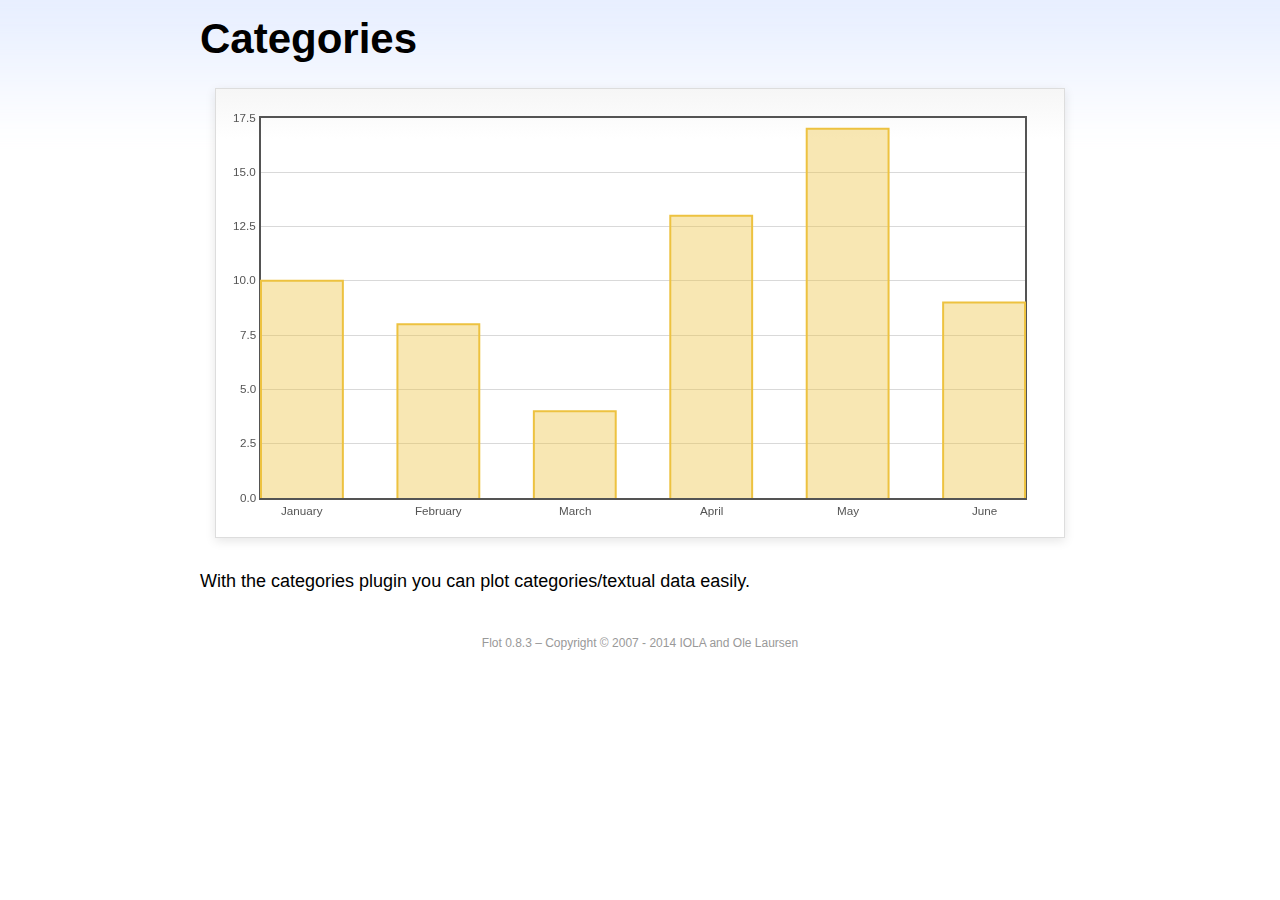
<file: libs/flot/examples/categories/index.html>
<!DOCTYPE html PUBLIC "-//W3C//DTD HTML 4.01//EN" "http://www.w3.org/TR/html4/strict.dtd">
<html>
<head>
	<meta http-equiv="Content-Type" content="text/html; charset=utf-8">
	<title>Flot Examples: Categories</title>
	<link href="../examples.css" rel="stylesheet" type="text/css">
	<!--[if lte IE 8]><script language="javascript" type="text/javascript" src="../../excanvas.min.js"></script><![endif]-->
	<script language="javascript" type="text/javascript" src="../../jquery.js"></script>
	<script language="javascript" type="text/javascript" src="../../jquery.flot.js"></script>
	<script language="javascript" type="text/javascript" src="../../jquery.flot.categories.js"></script>
	<script type="text/javascript">

	$(function() {

		var data = [ ["January", 10], ["February", 8], ["March", 4], ["April", 13], ["May", 17], ["June", 9] ];

		$.plot("#placeholder", [ data ], {
			series: {
				bars: {
					show: true,
					barWidth: 0.6,
					align: "center"
				}
			},
			xaxis: {
				mode: "categories",
				tickLength: 0
			}
		});

		// Add the Flot version string to the footer

		$("#footer").prepend("Flot " + $.plot.version + " &ndash; ");
	});

	</script>
</head>
<body>

	<div id="header">
		<h2>Categories</h2>
	</div>

	<div id="content">

		<div class="demo-container">
			<div id="placeholder" class="demo-placeholder"></div>
		</div>

		<p>With the categories plugin you can plot categories/textual data easily.</p>

	</div>

	<div id="footer">
		Copyright &copy; 2007 - 2014 IOLA and Ole Laursen
	</div>

</body>
</html>
</file>
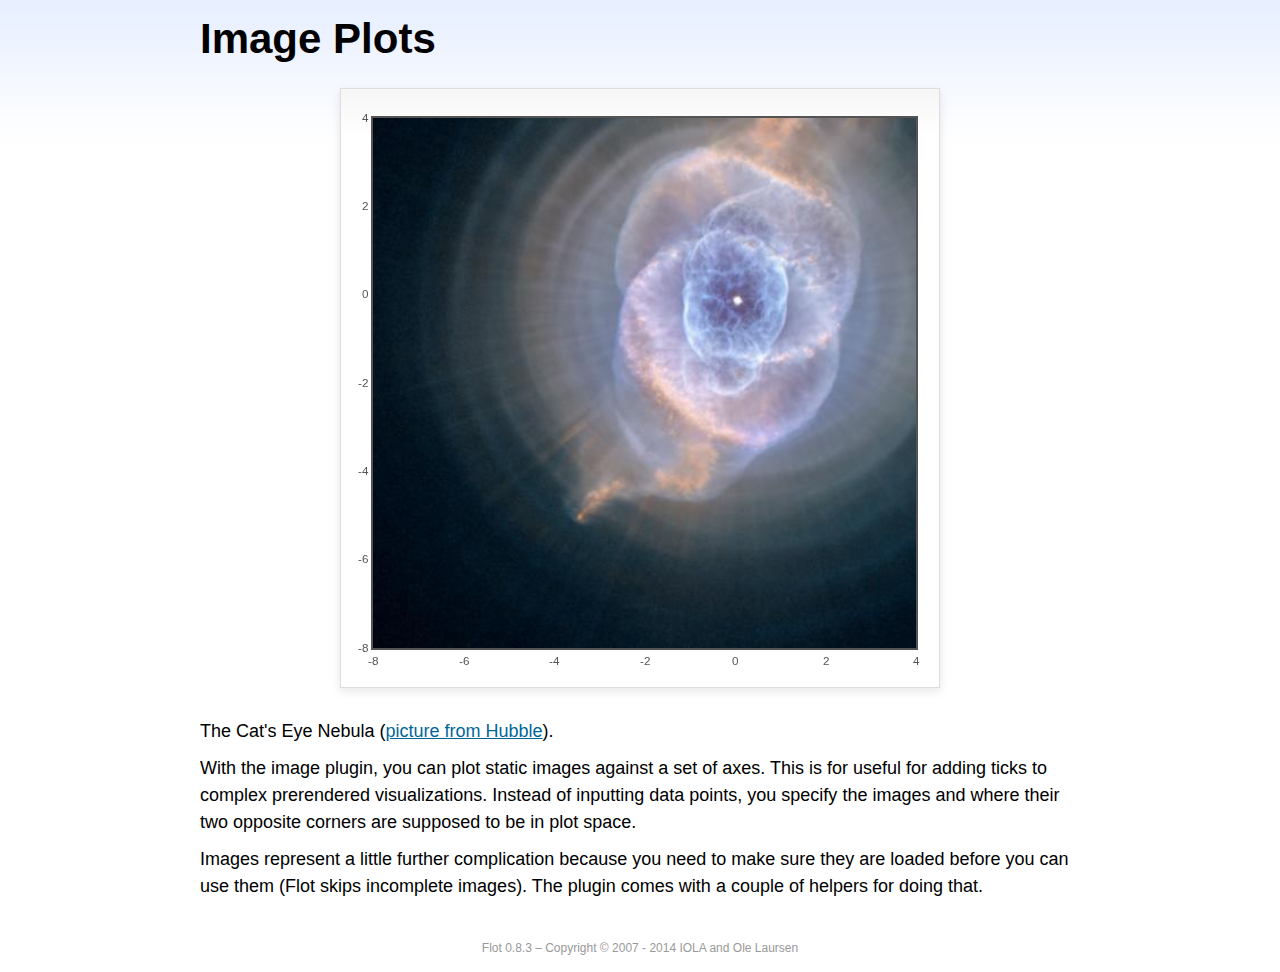
<file: libs/flot/examples/image/index.html>
<!DOCTYPE html PUBLIC "-//W3C//DTD HTML 4.01//EN" "http://www.w3.org/TR/html4/strict.dtd">
<html>
<head>
	<meta http-equiv="Content-Type" content="text/html; charset=utf-8">
	<title>Flot Examples: Image Plots</title>
	<link href="../examples.css" rel="stylesheet" type="text/css">
	<!--[if lte IE 8]><script language="javascript" type="text/javascript" src="../../excanvas.min.js"></script><![endif]-->
	<script language="javascript" type="text/javascript" src="../../jquery.js"></script>
	<script language="javascript" type="text/javascript" src="../../jquery.flot.js"></script>
	<script language="javascript" type="text/javascript" src="../../jquery.flot.image.js"></script>
	<script type="text/javascript">

	$(function() {

		var data = [[["hs-2004-27-a-large-web.jpg", -10, -10, 10, 10]]];

		var options = {
			series: {
				images: {
					show: true
				}
			},
			xaxis: {
				min: -8,
				max: 4
			},
			yaxis: {
				min: -8,
				max: 4
			}
		};

		$.plot.image.loadDataImages(data, options, function () {
			$.plot("#placeholder", data, options);
		});

		// Add the Flot version string to the footer

		$("#footer").prepend("Flot " + $.plot.version + " &ndash; ");
	});

	</script>
</head>
<body>

	<div id="header">
		<h2>Image Plots</h2>
	</div>

	<div id="content">

		<div class="demo-container" style="width:600px;height:600px;">
			<div id="placeholder" class="demo-placeholder"></div>
		</div>

		<p>The Cat's Eye Nebula (<a href="http://hubblesite.org/gallery/album/nebula/pr2004027a/">picture from Hubble</a>).</p>

		<p>With the image plugin, you can plot static images against a set of axes. This is for useful for adding ticks to complex prerendered visualizations. Instead of inputting data points, you specify the images and where their two opposite corners are supposed to be in plot space.</p>

		<p>Images represent a little further complication because you need to make sure they are loaded before you can use them (Flot skips incomplete images). The plugin comes with a couple of helpers for doing that.</p>

	</div>

	<div id="footer">
		Copyright &copy; 2007 - 2014 IOLA and Ole Laursen
	</div>

</body>
</html>
</file>
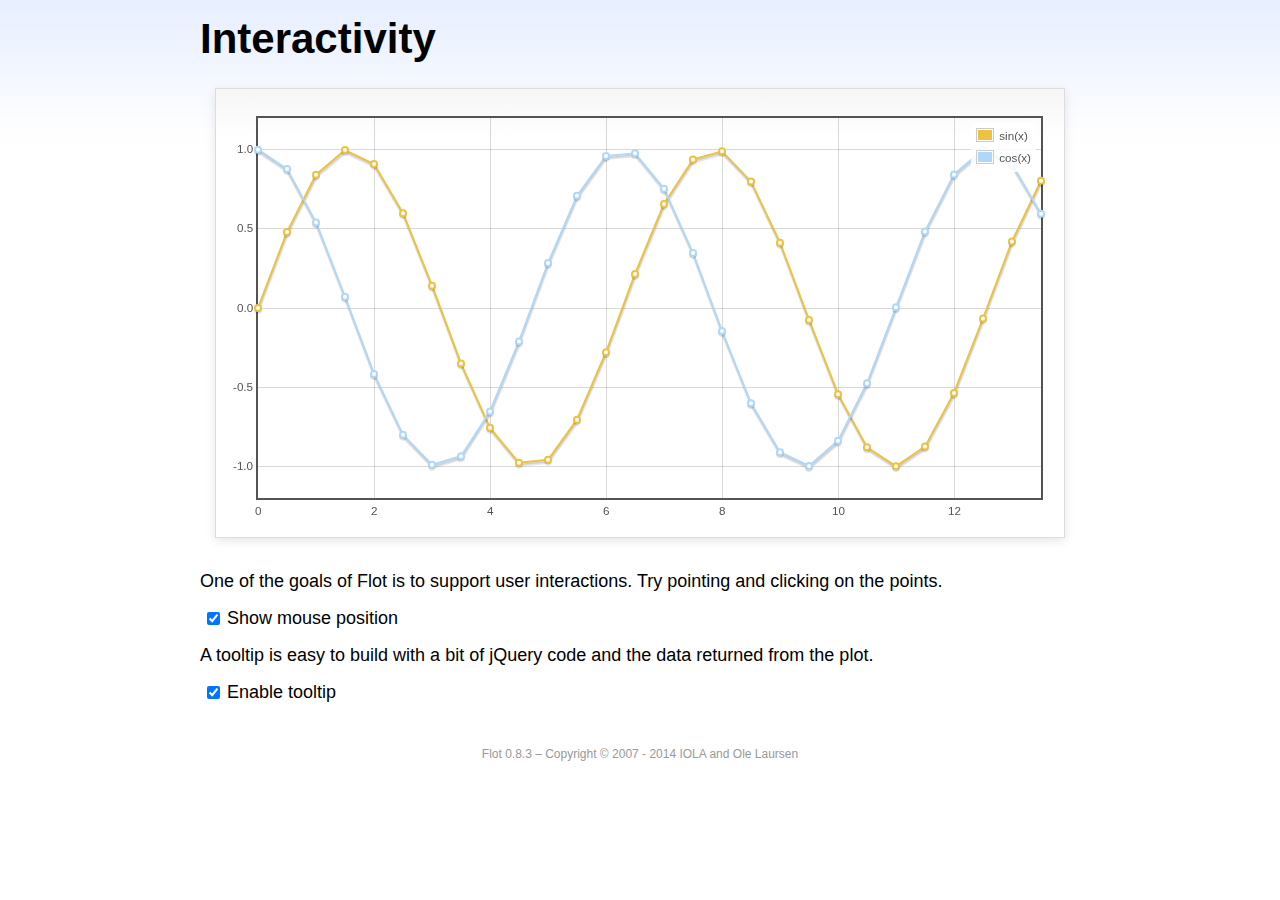
<file: libs/flot/examples/interacting/index.html>
<!DOCTYPE html PUBLIC "-//W3C//DTD HTML 4.01//EN" "http://www.w3.org/TR/html4/strict.dtd">
<html>
<head>
	<meta http-equiv="Content-Type" content="text/html; charset=utf-8">
	<title>Flot Examples: Interactivity</title>
	<link href="../examples.css" rel="stylesheet" type="text/css">
	<!--[if lte IE 8]><script language="javascript" type="text/javascript" src="../../excanvas.min.js"></script><![endif]-->
	<script language="javascript" type="text/javascript" src="../../jquery.js"></script>
	<script language="javascript" type="text/javascript" src="../../jquery.flot.js"></script>
	<script type="text/javascript">

	$(function() {

		var sin = [],
			cos = [];

		for (var i = 0; i < 14; i += 0.5) {
			sin.push([i, Math.sin(i)]);
			cos.push([i, Math.cos(i)]);
		}

		var plot = $.plot("#placeholder", [
			{ data: sin, label: "sin(x)"},
			{ data: cos, label: "cos(x)"}
		], {
			series: {
				lines: {
					show: true
				},
				points: {
					show: true
				}
			},
			grid: {
				hoverable: true,
				clickable: true
			},
			yaxis: {
				min: -1.2,
				max: 1.2
			}
		});

		$("<div id='tooltip'></div>").css({
			position: "absolute",
			display: "none",
			border: "1px solid #fdd",
			padding: "2px",
			"background-color": "#fee",
			opacity: 0.80
		}).appendTo("body");

		$("#placeholder").bind("plothover", function (event, pos, item) {

			if ($("#enablePosition:checked").length > 0) {
				var str = "(" + pos.x.toFixed(2) + ", " + pos.y.toFixed(2) + ")";
				$("#hoverdata").text(str);
			}

			if ($("#enableTooltip:checked").length > 0) {
				if (item) {
					var x = item.datapoint[0].toFixed(2),
						y = item.datapoint[1].toFixed(2);

					$("#tooltip").html(item.series.label + " of " + x + " = " + y)
						.css({top: item.pageY+5, left: item.pageX+5})
						.fadeIn(200);
				} else {
					$("#tooltip").hide();
				}
			}
		});

		$("#placeholder").bind("plotclick", function (event, pos, item) {
			if (item) {
				$("#clickdata").text(" - click point " + item.dataIndex + " in " + item.series.label);
				plot.highlight(item.series, item.datapoint);
			}
		});

		// Add the Flot version string to the footer

		$("#footer").prepend("Flot " + $.plot.version + " &ndash; ");
	});

	</script>
</head>
<body>
	<div id="header">
		<h2>Interactivity</h2>
	</div>

	<div id="content">

		<div class="demo-container">
			<div id="placeholder" class="demo-placeholder"></div>
		</div>

		<p>One of the goals of Flot is to support user interactions. Try pointing and clicking on the points.</p>

		<p>
			<label><input id="enablePosition" type="checkbox" checked="checked"></input>Show mouse position</label>
			<span id="hoverdata"></span>
			<span id="clickdata"></span>
		</p>

		<p>A tooltip is easy to build with a bit of jQuery code and the data returned from the plot.</p>

		<p><label><input id="enableTooltip" type="checkbox" checked="checked"></input>Enable tooltip</label></p>

	</div>

	<div id="footer">
		Copyright &copy; 2007 - 2014 IOLA and Ole Laursen
	</div>

</body>
</html>
</file>
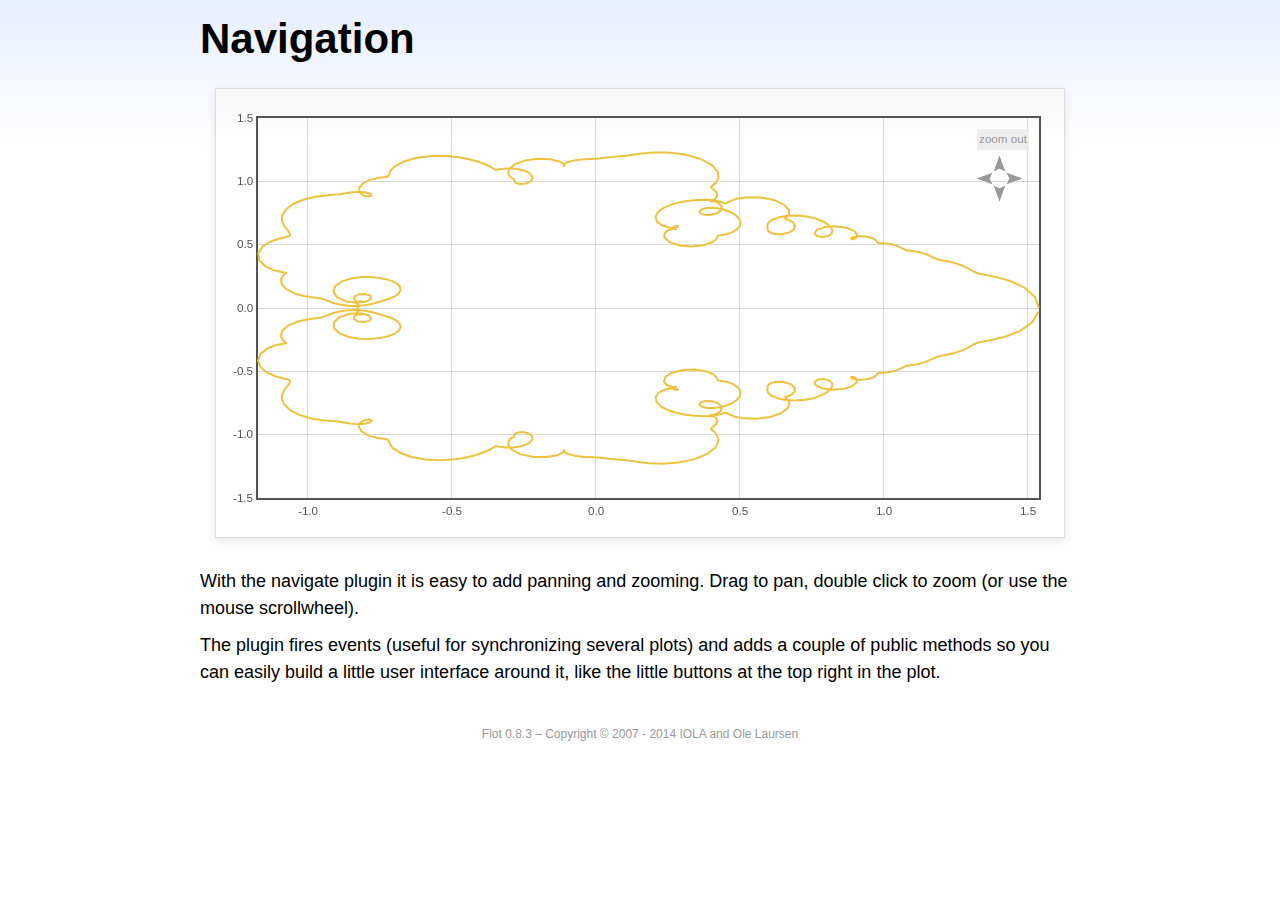
<file: libs/flot/examples/navigate/index.html>
<!DOCTYPE html PUBLIC "-//W3C//DTD HTML 4.01//EN" "http://www.w3.org/TR/html4/strict.dtd">
<html>
<head>
	<meta http-equiv="Content-Type" content="text/html; charset=utf-8">
	<title>Flot Examples: Navigation</title>
	<link href="../examples.css" rel="stylesheet" type="text/css">
	<style type="text/css">

	#placeholder .button {
		position: absolute;
		cursor: pointer;
	}

	#placeholder div.button {
		font-size: smaller;
		color: #999;
		background-color: #eee;
		padding: 2px;
	}
	.message {
		padding-left: 50px;
		font-size: smaller;
	}

	</style>
	<!--[if lte IE 8]><script language="javascript" type="text/javascript" src="../../excanvas.min.js"></script><![endif]-->
	<script language="javascript" type="text/javascript" src="../../jquery.js"></script>
	<script language="javascript" type="text/javascript" src="../../jquery.flot.js"></script>
	<script language="javascript" type="text/javascript" src="../../jquery.flot.navigate.js"></script>
	<script type="text/javascript">

	$(function() {

		// generate data set from a parametric function with a fractal look

		function sumf(f, t, m) {
			var res = 0;
			for (var i = 1; i < m; ++i) {
				res += f(i * i * t) / (i * i);
			}
			return res;
		}

		var d1 = [];
		for (var t = 0; t <= 2 * Math.PI; t += 0.01) {
			d1.push([sumf(Math.cos, t, 10), sumf(Math.sin, t, 10)]);
		}

		var data = [ d1 ],
			placeholder = $("#placeholder");

		var plot = $.plot(placeholder, data, {
			series: {
				lines: {
					show: true
				},
				shadowSize: 0
			},
			xaxis: {
				zoomRange: [0.1, 10],
				panRange: [-10, 10]
			},
			yaxis: {
				zoomRange: [0.1, 10],
				panRange: [-10, 10]
			},
			zoom: {
				interactive: true
			},
			pan: {
				interactive: true
			}
		});

		// show pan/zoom messages to illustrate events 

		placeholder.bind("plotpan", function (event, plot) {
			var axes = plot.getAxes();
			$(".message").html("Panning to x: "  + axes.xaxis.min.toFixed(2)
			+ " &ndash; " + axes.xaxis.max.toFixed(2)
			+ " and y: " + axes.yaxis.min.toFixed(2)
			+ " &ndash; " + axes.yaxis.max.toFixed(2));
		});

		placeholder.bind("plotzoom", function (event, plot) {
			var axes = plot.getAxes();
			$(".message").html("Zooming to x: "  + axes.xaxis.min.toFixed(2)
			+ " &ndash; " + axes.xaxis.max.toFixed(2)
			+ " and y: " + axes.yaxis.min.toFixed(2)
			+ " &ndash; " + axes.yaxis.max.toFixed(2));
		});

		// add zoom out button 

		$("<div class='button' style='right:20px;top:20px'>zoom out</div>")
			.appendTo(placeholder)
			.click(function (event) {
				event.preventDefault();
				plot.zoomOut();
			});

		// and add panning buttons

		// little helper for taking the repetitive work out of placing
		// panning arrows

		function addArrow(dir, right, top, offset) {
			$("<img class='button' src='arrow-" + dir + ".gif' style='right:" + right + "px;top:" + top + "px'>")
				.appendTo(placeholder)
				.click(function (e) {
					e.preventDefault();
					plot.pan(offset);
				});
		}

		addArrow("left", 55, 60, { left: -100 });
		addArrow("right", 25, 60, { left: 100 });
		addArrow("up", 40, 45, { top: -100 });
		addArrow("down", 40, 75, { top: 100 });

		// Add the Flot version string to the footer

		$("#footer").prepend("Flot " + $.plot.version + " &ndash; ");
	});

	</script>
</head>
<body>

	<div id="header">
		<h2>Navigation</h2>
	</div>

	<div id="content">

		<div class="demo-container">
			<div id="placeholder" class="demo-placeholder"></div>
		</div>

		<p class="message"></p>

		<p>With the navigate plugin it is easy to add panning and zooming. Drag to pan, double click to zoom (or use the mouse scrollwheel).</p>

		<p>The plugin fires events (useful for synchronizing several plots) and adds a couple of public methods so you can easily build a little user interface around it, like the little buttons at the top right in the plot.</p>

	</div>

	<div id="footer">
		Copyright &copy; 2007 - 2014 IOLA and Ole Laursen
	</div>

</body>
</html>
</file>
<file: css/index.css>
.page-header {
    padding-bottom: 9px;
    margin: 40px 0 20px;
    border-bottom: 2px solid #2c3e50;
}

.vcenter {
    display: inline-block;
    vertical-align: left;
    float: none;
}

.border {
    border-bottom: 2px solid #2c3e50;
}
</file>
<file: libs/flot/examples/examples.css>
* {	padding: 0; margin: 0; vertical-align: top; }

body {
	background: url(background.png) repeat-x;
	font: 18px/1.5em "proxima-nova", Helvetica, Arial, sans-serif;
}

a {	color: #069; }
a:hover { color: #28b; }

h2 {
	margin-top: 15px;
	font: normal 32px "omnes-pro", Helvetica, Arial, sans-serif;
}

h3 {
	margin-left: 30px;
	font: normal 26px "omnes-pro", Helvetica, Arial, sans-serif;
	color: #666;
}

p {
	margin-top: 10px;
}

button {
	font-size: 18px;
	padding: 1px 7px;
}

input {
	font-size: 18px;
}

input[type=checkbox] {
	margin: 7px;
}

#header {
	position: relative;
	width: 900px;
	margin: auto;
}

#header h2 {
	margin-left: 10px;
	vertical-align: middle;
	font-size: 42px;
	font-weight: bold;
	text-decoration: none;
	color: #000;
}

#content {
	width: 880px;
	margin: 0 auto;
	padding: 10px;
}

#footer {
	margin-top: 25px;
	margin-bottom: 10px;
	text-align: center;
	font-size: 12px;
	color: #999;
}

.demo-container {
	box-sizing: border-box;
	width: 850px;
	height: 450px;
	padding: 20px 15px 15px 15px;
	margin: 15px auto 30px auto;
	border: 1px solid #ddd;
	background: #fff;
	background: linear-gradient(#f6f6f6 0, #fff 50px);
	background: -o-linear-gradient(#f6f6f6 0, #fff 50px);
	background: -ms-linear-gradient(#f6f6f6 0, #fff 50px);
	background: -moz-linear-gradient(#f6f6f6 0, #fff 50px);
	background: -webkit-linear-gradient(#f6f6f6 0, #fff 50px);
	box-shadow: 0 3px 10px rgba(0,0,0,0.15);
	-o-box-shadow: 0 3px 10px rgba(0,0,0,0.1);
	-ms-box-shadow: 0 3px 10px rgba(0,0,0,0.1);
	-moz-box-shadow: 0 3px 10px rgba(0,0,0,0.1);
	-webkit-box-shadow: 0 3px 10px rgba(0,0,0,0.1);
}

.demo-placeholder {
	width: 100%;
	height: 100%;
	font-size: 14px;
	line-height: 1.2em;
}

.legend table {
	border-spacing: 5px;
}
</file>
